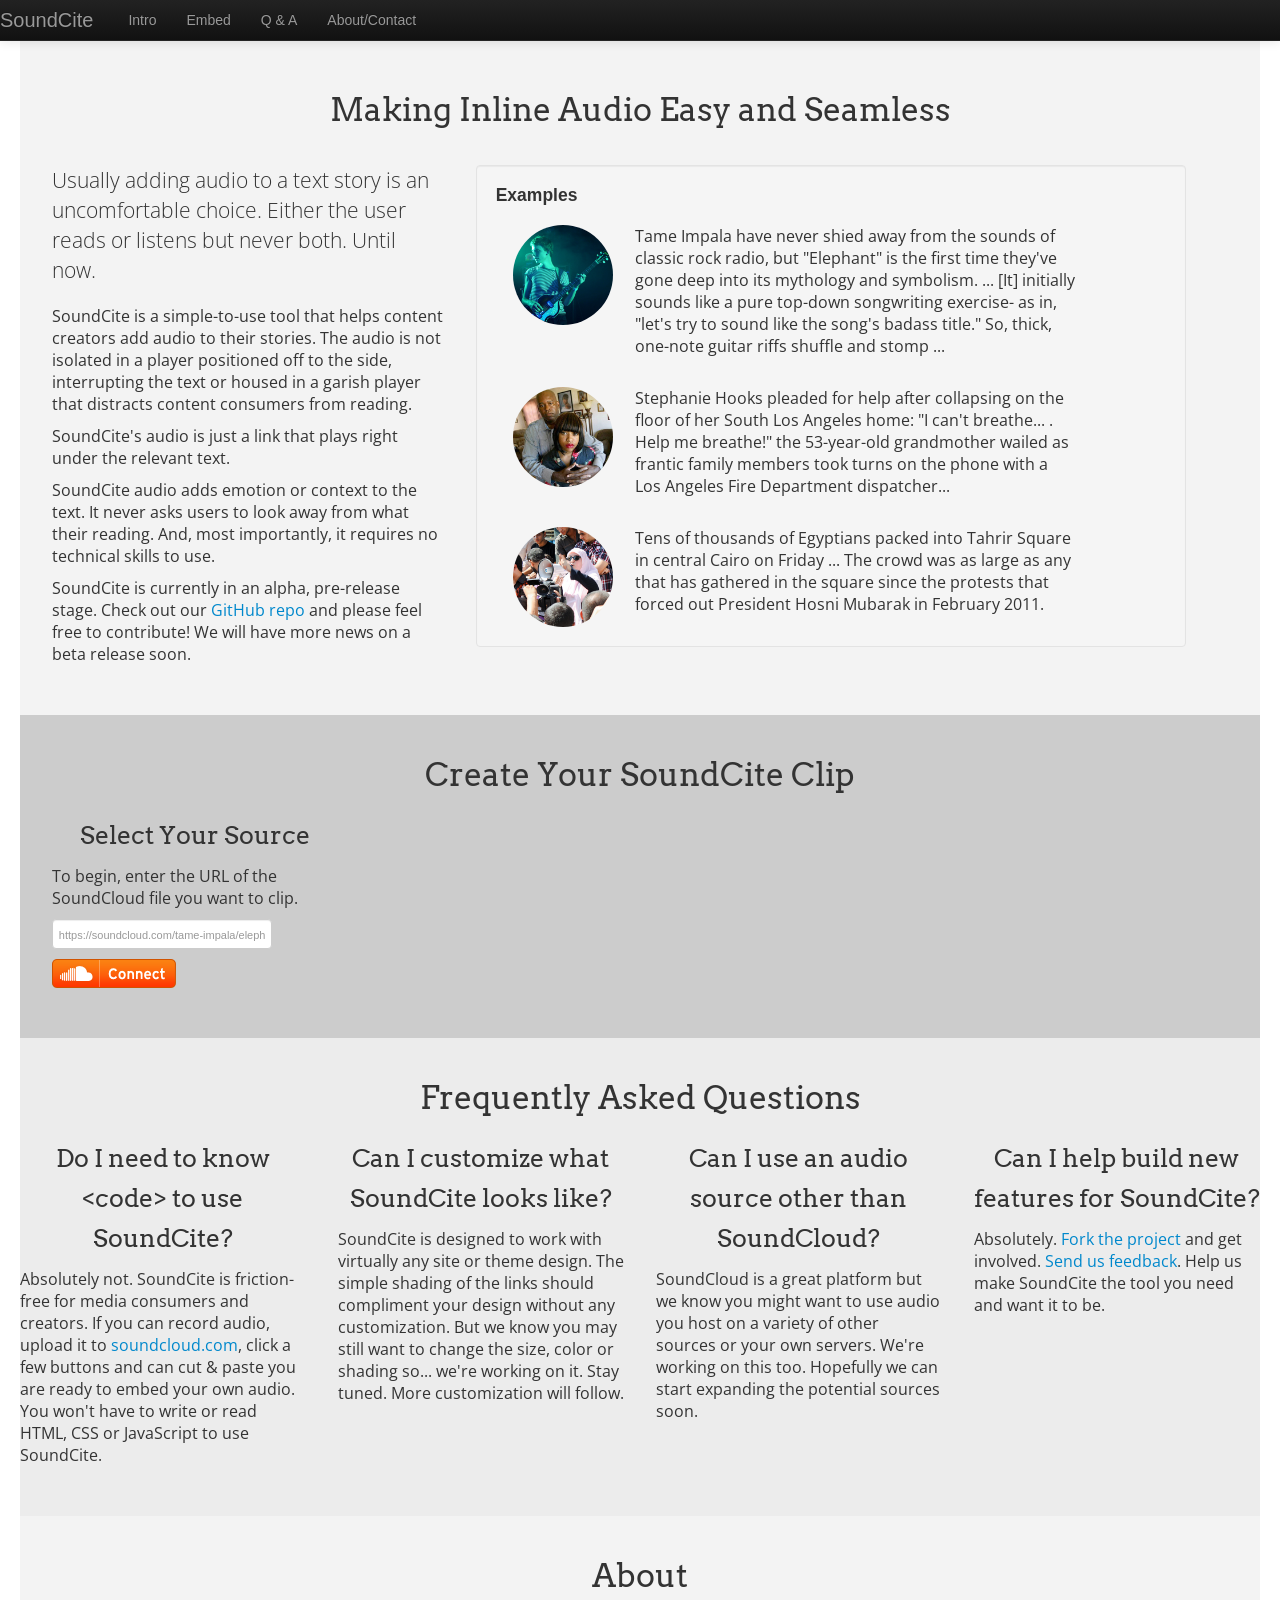
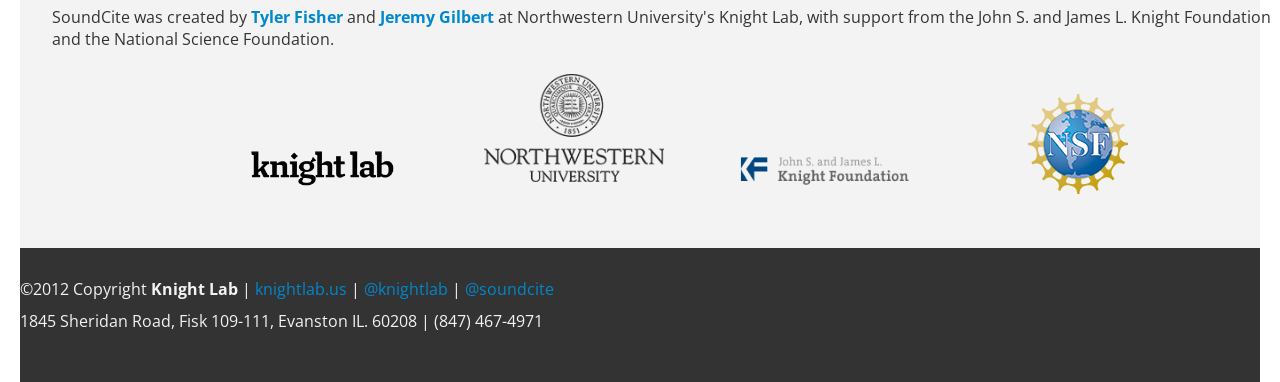
<file: index.html>
<!DOCTYPE html>
<html>
<head>
  <title>SoundCite | Making Inline Audio Easy and Seamless</title>
  <meta name="viewport" content="width=device-width, initial-scale=1.0">
  <link href='http://fonts.googleapis.com/css?family=Arvo:400,700,400italic,700italic' rel='stylesheet' type='text/css'>
  <link href='http://fonts.googleapis.com/css?family=Open+Sans:400italic,700italic,400,700' rel='stylesheet' type='text/css'>
  <link href="soundcite.css" rel="stylesheet" type="text/css">
  <link href="bootstrap.min.css" rel="stylesheet" type="text/css">
  <link href="bootstrap-responsive.min.css" rel="stylesheet" type="text/css">
  <meta name="viewport" content="width=device-width, initial-scale=1.0">
  <script src="//connect.soundcloud.com/sdk.js" type="text/javascript"></script>
  <script src="jquery-1.8.2.min.js" type="text/javascript"></script>
  <script src="http://w.soundcloud.com/player/api.js" type="text/javascript"></script>
  <script src="homepage.js" type="text/javascript"></script>
  <script src="soundcite.js" type="text/javascript"></script>
  <script src="bootstrap.min.js" type="text/javascript"></script>
</head>
<body>
<div class="container-fluid">
  <div class="navbar navbar-inverse navbar-fixed-top">
    <div class="navbar-inner">
      <a class="brand" href="index.html">SoundCite</a>
      <ul class="nav">
        <li><a href="#intro">Intro</a></li>
        <li><a href="#embed">Embed</a></li>
        <li><a href="#qa">Q &amp; A</a></li>
        <li><a href="#about">About/Contact</a></li>
      </ul>
    </div>
  </div>
  <div id="intro" class="row-fluid">
    <header class="row-fluid">
      <h2 class="span12">Making Inline Audio Easy and Seamless</h2>
    </header>
    <div class="span4">
      <p class="lead">Usually adding audio to a text story is an uncomfortable choice. Either the user reads or listens but never both. Until now.</p>
      <p>SoundCite is a simple-to-use tool that helps content creators add audio to their stories. The audio is not isolated in a player positioned off to the side, interrupting the text or housed in a garish player that distracts content consumers from reading.</p>
      <p>SoundCite's audio is just a link that plays right under the relevant text.</p>
      <p>SoundCite audio adds emotion or context to the text. It never asks users to look away from what their reading. And, most importantly, it requires no technical skills to use.</p>
      <p>SoundCite is currently in an alpha, pre-release stage. Check out our <a href="http://github.com/NUKnightLab/soundcite">GitHub repo</a> and please feel free to contribute! We will have more news on a beta release soon.</p>
    </div>
    <div class="span7 examples well row-fluid">
      <header class="row-fluid">
        <h4 class="span12">Examples</h4>
      </header>
      <div class="example span12">
        <figure>
          <a href="examples-music.html"><img src="img/sc-music-tameimpala.jpg" alt="Tame Impala"></a>
        </figure>
        <article class="span8">
          <p>Tame Impala have never shied away from the sounds of classic rock radio, but "Elephant" is the first time they've gone deep into its mythology and symbolism. <!-- The first official single from their sophomore LP, <em>Lonerism</em>, --> ... [It] initially sounds like a pure top-down songwriting exercise- as in, "let's try to sound like the song's badass title." So, <span class="soundcite" data-id="55728529" data-start="1" data-end="4820"><span class="genericon genericon-video"></span> thick, one-note guitar riffs</span> shuffle and stomp ... <!-- with a heavy beat.--></p>
        </article>
      </div>
      <div class="example span12">
        <figure>
          <a href="examples-spokenword.html"><img src="img/sc-spokenword-911delay.jpg" alt="Stephanie Hooks"></a>
        </figure>
        <article class="span8">
          <p>Stephanie Hooks pleaded for help after collapsing on the floor of her South Los Angeles home: <span class="soundcite" data-id="61188346" data-start="175796" data-end="177000"><span class="genericon genericon-video"></span>"I can't breathe... .</span> Help me breathe!" the 53-year-old grandmother wailed as frantic family members took turns on the phone with a Los Angeles Fire Department dispatcher...</p>
        </article>
      </div>
      <div class="example span12">
        <figure>
          <a href="examples-naturalsound.html"><img src="img/sc-naturalsound-protest.jpg" alt="Protest"></a>
        </figure>
        <article class="span8">
          <p>Tens of thousands of Egyptians packed into Tahrir Square in central Cairo on Friday ... <span class="soundcite" data-id="34598716" data-start="72436" data-end="81701"><span class="genericon genericon-video"></span>The crowd was as large</span> as any that has gathered in the square since the protests that forced out President Hosni Mubarak in February 2011. <!-- Even more unusual in the increasingly polarized political climate, Islamists, liberals and leftists all found common ground on at least one front: the demand that the generals, who took power with Mr. Mubarak's ouster, finally give it up. --></p>
        </article>
      </div>
    </div>
  </div>
  <div id="embed" class="row-fluid">
    <header class="row-fluid">
      <h2 class="span12">Create Your SoundCite Clip</h2>
    </header>
    <div id="left_column" class="span3">
      <h3>Select Your Source</h3>
      <p>To begin, enter the URL of the SoundCloud file you want to clip.</p>
      <p><input type="text" placeholder="https://soundcloud.com/tame-impala/elephant" id="url"><a onclick="connect();"><img id="soundcloud" src="btn-connect-l.png" alt="Connect to SoundCloud"></a></p>
    </div>
    <div id="right_column" class="span8">
      <section id="creation_box">
        <div id="player_container">
          <iframe id="player" width="100%" height="166" scrolling="no" frameborder="no" src="http://w.soundcloud.com/player/?url=http%3A%2F%2Fapi.soundcloud.com%2Ftracks%2F1848538&show_artwork=true"></iframe>
        </div>
        <form id="times" class="form-inline">
          <p>Play the audio above, and use the start and end buttons to create your clip's start and end points.</p>
          <input type="text" class="input-small start" placeholder="time (milliseconds)">
          <input type="button" value="Start" class="btn start_btn">
          <input type="text" class="input-small end" placeholder="time (milliseconds)">
          <input type="button" value="End" class="btn end_btn">
          <input type="text" class="input-medium" id="linktext" placeholder="text to be hyperlinked">
          <input type="button" value="Preview" class="btn test_btn"><br>
          <input class="btn-large btn-primary" type="button" value="Get the embed code" id="make" onclick="bring_code();">
        </form>
      </section>
      <section id="code">
        <fieldset><legend>Here is your embed code.</legend></fieldset>
        <p>Paste the contents of the first box at the top of your post or in the header of your HTML document, if possible. Place the contents of the second box where the linked text would normally go in your written piece.</p>
        <textarea id="header" readonly="readonly" class="code" onclick="selectheadercode();"></textarea>
        <textarea id="inline" readonly="readonly" class="code" onclick="selectinlinecode();"></textarea>
      </section>
    </div>
  </div>
  <div id="qa" class="row-fluid">
    <header class="row-fluid">
      <h2 class="span12">Frequently Asked Questions</h2>
    </header>
    <article class="sections">
      <div class="question span3">
        <h3>Do I need to know &lt;code&gt; to use SoundCite?</h3>
        <p class="answer">Absolutely not. SoundCite is friction-free for media consumers and creators. If you can record audio, upload it to <a href="http://soundcloud.com" target="_blank">soundcloud.com</a>, click a few buttons and can cut & paste you are ready to embed your own audio. You won't have to write or read HTML, CSS or JavaScript to use SoundCite.</p>
      </div>
      <div class="question span3">
        <h3>Can I customize what SoundCite looks like?</h3>
        <p class="answer">SoundCite is designed to work with virtually any site or theme design. The simple shading of the links should compliment your design without any customization. But we know you may still want to change the size, color or shading so... we're working on it. Stay tuned. More customization will follow.</p>
      </div>
      <div class="question span3">
        <h3>Can I use an audio source other than SoundCloud?</h3>
        <p class="answer">SoundCloud is a great platform but we know you might want to use audio you host on a variety of other sources or your own servers. We're working on this too. Hopefully we can start expanding the potential sources soon.</p>
      </div>
      <div class="question span3">
        <h3>Can I help build new features for SoundCite?</h3>
        <p class="answer">Absolutely. <a href="http://www.github.com/NUKnightLab/soundcite" target="_blank">Fork the project</a> and get involved. <a href="http://twitter.com/euphonos" target="_blank">Send us feedback</a>. Help us make SoundCite the tool you need and want it to be.</p>
      </div>
    </article>
  </div>
  <div id="about" class="row-fluid">
    <header class="row-fluid">
      <h2 class="span12">About</h2>
    </header>
    <article class="span12">
      <p>SoundCite was created by <strong><a href="http://www.tylerjfisher.com/" target="_blank">Tyler Fisher</a></strong> and <strong><a href="http://www.jeremygilbert.com/" target="_blank">Jeremy Gilbert</a></strong> at Northwestern University's Knight Lab, with support from the John S. and James L. Knight Foundation and the National Science Foundation.</p>
    </article>
    <div class="row-fluid">
      <figure class="offset2 span2 text-center" style="padding-top:70px;">
          <a href="http://knightlab.northwestern.edu/site/" target="blank">
              <img src="img/knight_lab_logo.png" alt="Knight Lab logo">
          </a>
      </figure>
      <figure class="span2 text-center">
          <a href="http://www.northwestern.edu/" target="blank">
              <img src="img/northwestern_university_logo.png" alt="Northwestern University logo">
          </a>
      </figure>
      <figure class="span2 text-center" style="padding-top:80px;">
          <a href="http://www.knightfoundation.org/" target="blank">
              <img src="img/knight_foundation_logo.png" alt="Knight Foundation logo">
          </a>
      </figure>
      <figure class="span2 text-center" style="padding-top:20px;">
          <a href="http://www.nsf.gov/" target="blank">
              <img src="img/national_science_foundation_logo.png" alt="national_science_foundation_logo">
          </a>
      </figure>
    </div>
  </div>
  <div id="about2" class="row-fluid">
    <div class="span12">
      <p>&copy;2012 Copyright <strong>Knight Lab</strong> | <a href="http://knightlab.northwestern.edu/site/" target="blank">knightlab.us</a> |  <a href="http://www.twitter.com/knightlab" target="blank">@knightlab</a>  |  <a href="http://twitter.com/soundcite" target="blank">@soundcite</a></p>
      <p>1845 Sheridan Road, Fisk 109-111, Evanston IL. 60208 | (847) 467-4971</p>
    </div>
  </div>
  <!-- Google Analytics Tracking -->
  <script type="text/javascript">

    var _gaq = _gaq || [];
    _gaq.push(['_setAccount', 'UA-34830490-1']);
    _gaq.push(['_trackPageview']);

    (function() {
      var ga = document.createElement('script'); ga.type = 'text/javascript'; ga.async = true;
      ga.src = ('https:' == document.location.protocol ? 'https://ssl' : 'http://www') + '.google-analytics.com/ga.js';
      var s = document.getElementsByTagName('script')[0]; s.parentNode.insertBefore(ga, s);
    })();

  </script>
</div>
</body>
</html>
</file>
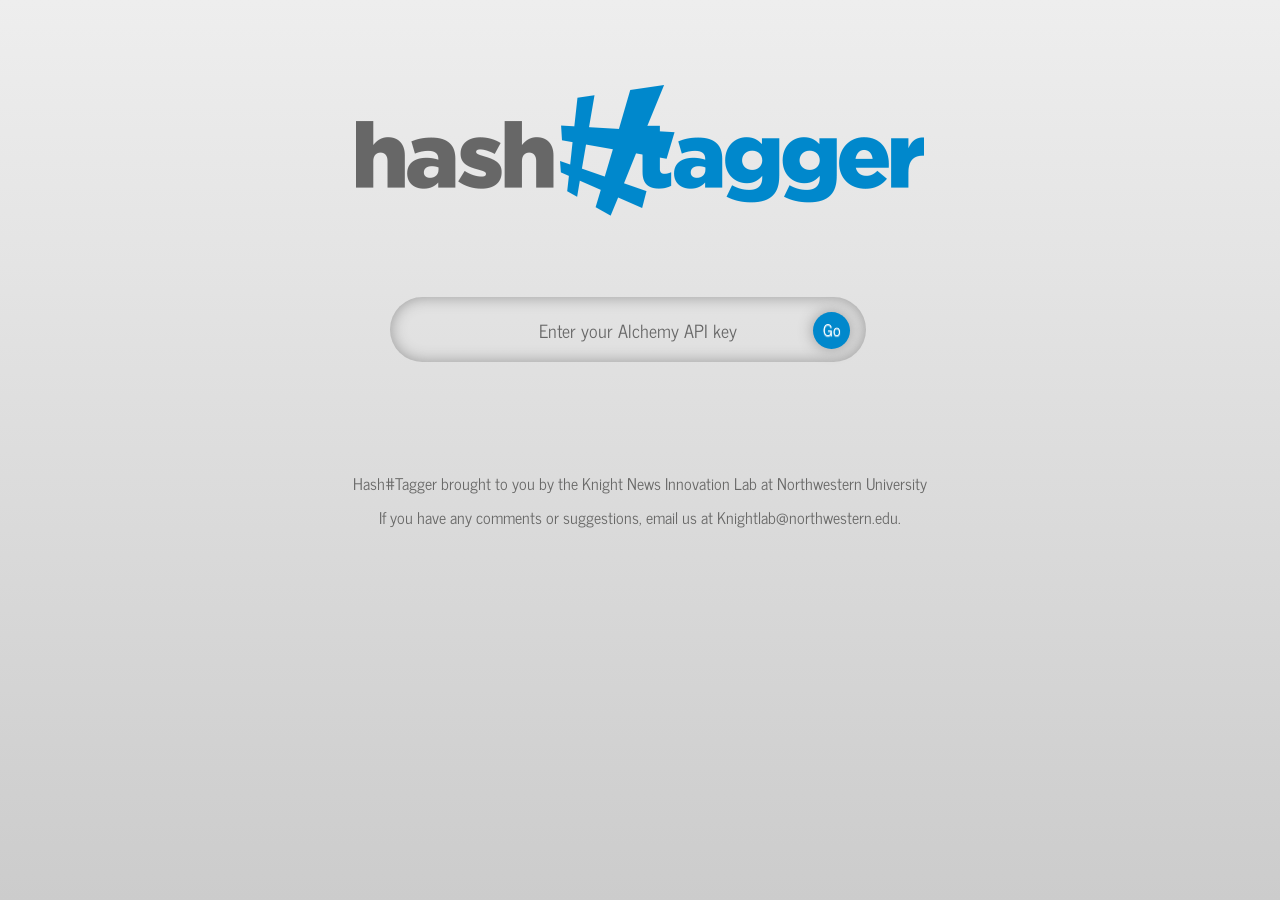
<file: hashtagger/index.html>
<!DOCTYPE html>
<html lang="en">
  <head>
    <meta charset="utf-8">
    <title>Hash#Tagger | Northwestern University's Knight Lab</title>
    <meta name="viewport" content="width=device-width, initial-scale=1.0">
    <meta name="description" content="">
    <meta name="author" content="">

    <!-- Le styles -->
    <link href="bootstrap/css/bootstrap.css" rel="stylesheet">
    <link href="css/colorbox.css" rel="stylesheet">
    <!-- link href="bootstrap/css/bootstrap-responsive.css" rel="stylesheet" -->
    <link href="css/hashtagger.css" rel="stylesheet">

    <!-- Le HTML5 shim, for IE6-8 support of HTML5 elements -->
    <!--[if lt IE 9]>
      <script src="http://html5shim.googlecode.com/svn/trunk/html5.js"></script>
    <![endif]-->

    <!-- Le fav and touch icons -->
    <link rel="shortcut icon" href="bootstrap/ico/favicon.ico">
    <link rel="apple-touch-icon-precomposed" sizes="144x144" href="bootstrap/ico/apple-touch-icon-144-precomposed.png">
    <link rel="apple-touch-icon-precomposed" sizes="114x114" href="bootstrap/ico/apple-touch-icon-114-precomposed.png">
    <link rel="apple-touch-icon-precomposed" sizes="72x72" href="bootstrap/ico/apple-touch-icon-72-precomposed.png">
    <link rel="apple-touch-icon-precomposed" href="bootstrap/ico/apple-touch-icon-57-precomposed.png">

    <link rel="stylesheet" href="http://fonts.googleapis.com/css?family=News+Cycle:400,700%7CMerriweather:300,400,700&amp;subset=latin,latin">
    <link rel="stylesheet" href="js/lib/jTweetsAnywhere/jTweetsAnywhere-1.3.1/jquery.jtweetsanywhere-1.3.1.css" />
    <!-- <script type="text/javascript" src="http://platform.twitter.com/anywhere.js?id=cn5ayyVK9tlcLAeDvla9Eg&v=1"></script> -->

    <script data-main="js/main" src="js/lib/require/require.js"></script>
  </head>

  <body>

    <!--
    <div class="navbar navbar-fixed-top">
      <div class="navbar-inner">
        <div class="container">
          <a class="btn btn-navbar" data-toggle="collapse" data-target=".nav-collapse">
            <span class="icon-bar"></span>
            <span class="icon-bar"></span>
            <span class="icon-bar"></span>
          </a>
          <a class="brand" href="/"><span style="font-size:200%;">#</span>ashTagger</a>
          <div class="nav-collapse">
            <ul class="nav">
              <li class="active"><a href="/">Home</a></li>
              <li><a href="#about">About</a></li>
              <li><a href="#contact">Contact</a></li>
            </ul>
          </div>
        </div>
      </div>
    </div>
    -->

    <div id="app" class="container">
        <div style="display:none;">
          <div id="popup">
          </div>
        </div>
        <div class="row" style="margin:0 auto;">
          <div id="keywords" class="span2 first" style="font-size: 80%; visibility: hidden;">&nbsp;</div>
          <div class="span8" style="text-align: center;">
            <div class="row">
              <div class="span8">
                <h1>Hash#Tagger</h1>
                <form id="alchemy-key-form" style="display:none;" class="well span6">
                    <input id="alchemy-key-input" type="text" placeholder="Enter your Alchemy API key" />
                    <br/>
                    <button class="btn">Go</button>
                </form>
                <form id="tweet-form" class="well span6" style="display:none;margin-left:75px;">
                  <textarea id="tweet-box" type="textarea" class="input-xlarge span6" rows="5">Hash#Tagger recommends hashtags for linked stories. Compose a Tweet here.</textarea>
                  <br/>
                  <!-- <input type="button" id="get-hashtags" class="btn" value="#" /> -->
                  <!-- <input type="button" id="tweet" class="btn" value="Tweet" /> -->
                  <div style="float: left;margin-left:15px">
                    <button id="get-hashtags" class="btn" style="padding:0; width:40px; height: 40px; font-size: 200%; color: #4099FF;" title="Suggest Hashtags"><img src="images/twitter-hash-med-bgs.png" alt="Suggest Hashtags"></button>
                    <button id="tweet" class="btn" style="padding:0; width:40px; height: 40px;" title="Send Tweet"><img src="images/twitter-bird-med-bgs.png" alt="Send Tweet"></button>
                  </div>
                  <span id="charcount" style="color:#999 !important; float:right; font-size: 150%; position: relative; top:.25em;right:2px;text-align:right;">140</span>
                </form>
              </div>
              <div id="hashtagger" class="well span6" >
                <div class="progress">
                  <div id="progress-bar" class="bar" style="width: 0%;"></div>
                </div>
              </div>
            </div>
          </div> <!-- .span6 -->
          <div class="span2" style="font-size: 80%;">&nbsp;</div> <!-- .row -->
        <!--
        <form id="url-submit-form">
          <input id="url-box" type="text" class="span12"/>
          <input id="analyze" type="button" value="Analyze" class="btn"/>
        </form>
        <span id="status" class="offset4"></span>
        <div class="row">
            <div id="hashtags" class="span6">
            </div>
        </div>
        <div class="row">
            <div id="extracted-text" class="span12">
            </div>
        </div>
        -->
      </div>
      <footer>
      	<p><a href="http://knightlab.northwestern.edu">Hash#Tagger brought to you by the Knight News Innovation Lab at Northwestern University</a></p>
      	<p>If you have any comments or suggestions, email us at <a href="mailto:Knightlab@northwestern.edu?subject=About Hash#Tagger">Knightlab@northwestern.edu</a>.</p>
      	<p class="logo"><a href="http://knightlab.northwestern.edu"><span>Knight News Innovation Lab at Northwestern University</span></a></p>
      </footer>      
    </div> <!-- /container -->

    <!-- Le javascript
    ================================================== -->
    <!-- Placed at the end of the document so the pages load faster -->
    <script src="https://ajax.googleapis.com/ajax/libs/jquery/1.7.2/jquery.js">
    </script>


  </body>
</html>
</file>
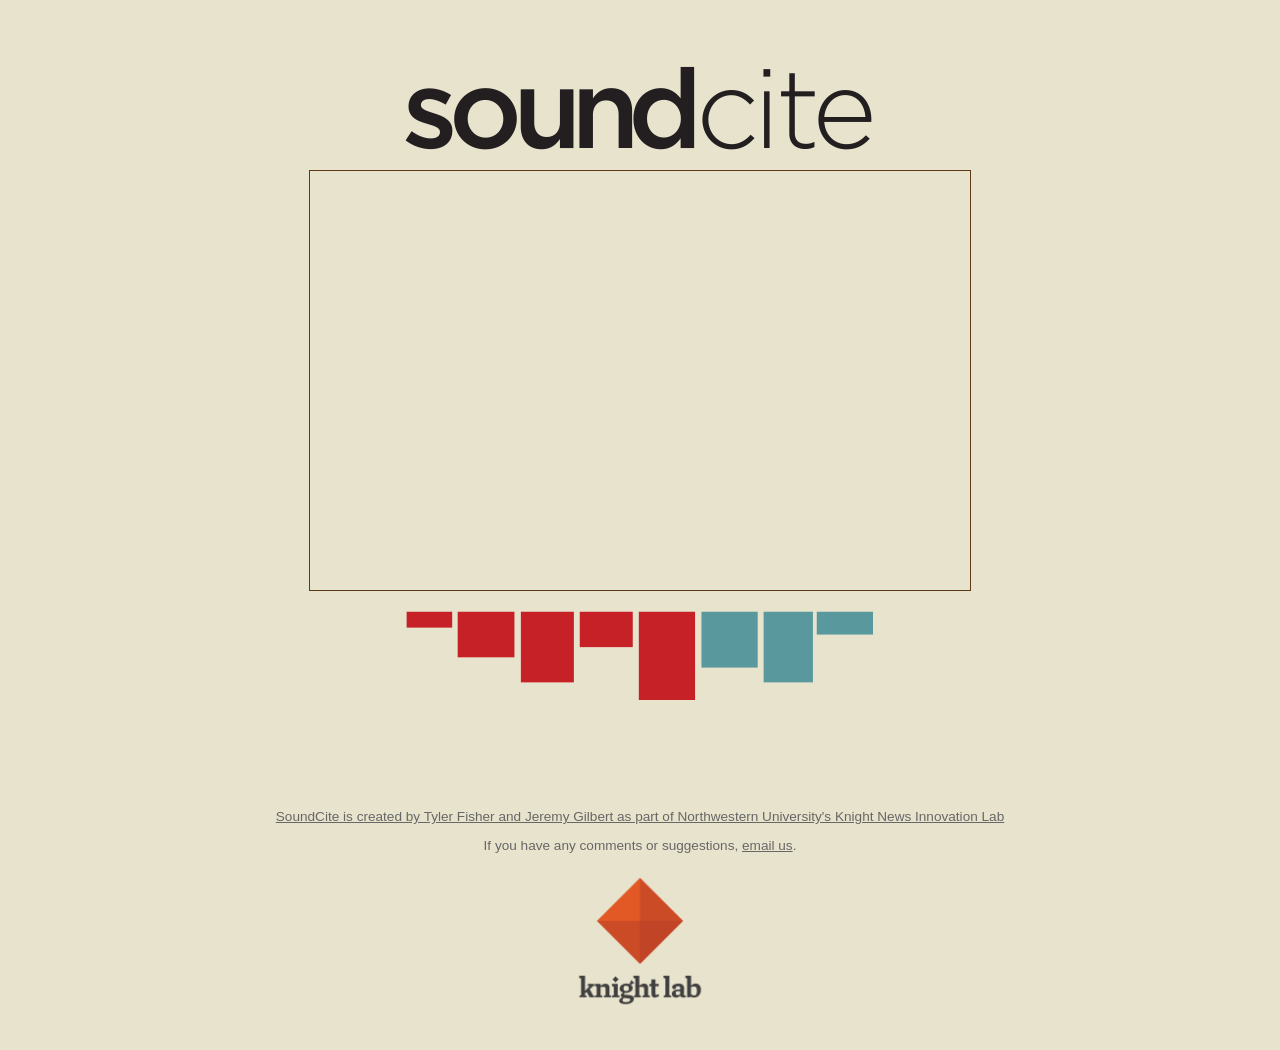
<file: homepage-OLD/index.html>
<html>
<head>
<style type="text/css">
html, body {
  background: #e8e3cd;margin:0;
}
section {width:800px;margin:0 auto;padding-top:60px;text-align:center;}
h1 {width:475px;margin:0 auto 15px auto;text-indent:-9999px;height:95px;background:url('SoundCite-Logo-Top.png')}
img.video{margin:0 auto;border:1px solid #857D6B;display:block;}
img.lowerlogo {margin:15px auto 0 auto;display:block;}
footer {
    clear: both;
    color: #676766;
    font-size: 12pt;
    margin-top: 60px;
    padding-bottom: 20px;
    text-align: center;
    font-family: Tahoma,Arial,Verdana,sans-serif;
    font-size:.85em;
}
footer a {
    color: #676766;
}
footer p {
	    margin-bottom: 1em;
	}
footer .logo a {
    background-attachment: scroll;
    background-clip: border-box;
    background-color: transparent;
    background-image: url("sign_square.png");
    background-origin: padding-box;
    background-position: 0 0;
    background-repeat: no-repeat;
    background-size: 100% auto;
    display: block;
    height: 150px;
    margin: 0 auto;
    width: 150px;
}
footer .logo a span {
    margin-left: -9999em;
}
</style>
<!-- GOOGLE ANALYTICS -->
<script type="text/javascript">

  var _gaq = _gaq || [];
  _gaq.push(['_setAccount', 'UA-34830490-1']);
  _gaq.push(['_trackPageview']);

  (function() {
    var ga = document.createElement('script'); ga.type = 'text/javascript'; ga.async = true;
    ga.src = ('https:' == document.location.protocol ? 'https://ssl' : 'http://www') + '.google-analytics.com/ga.js';
    var s = document.getElementsByTagName('script')[0]; s.parentNode.insertBefore(ga, s);
  })();

</script>
</head>
<body>
<section>
<h1>SoundCite</h1>
<iframe style="border:solid 1px #5f3917;" src="http://player.vimeo.com/video/49491748" width="660" height="419" frameborder="0" webkitAllowFullScreen mozallowfullscreen allowFullScreen></iframe>
<img class="lowerlogo" src="SoundCite-Logo-Bottom.png" />
</section>
<footer>
	<p><a href="http://knightlab.northwestern.edu">SoundCite is created by Tyler Fisher and Jeremy Gilbert as part of Northwestern University's Knight News Innovation Lab</a></p>
	<p>If you have any comments or suggestions, <a href="mailto:contact@soundcite.com?subject=About SoundCite">email us</a>.</p>
	<p class="logo"><a href="http://knightlab.northwestern.edu"><span>Knight News Innovation Lab at Northwestern University</span></a></p>
</footer>
</body>
</html>
</file>
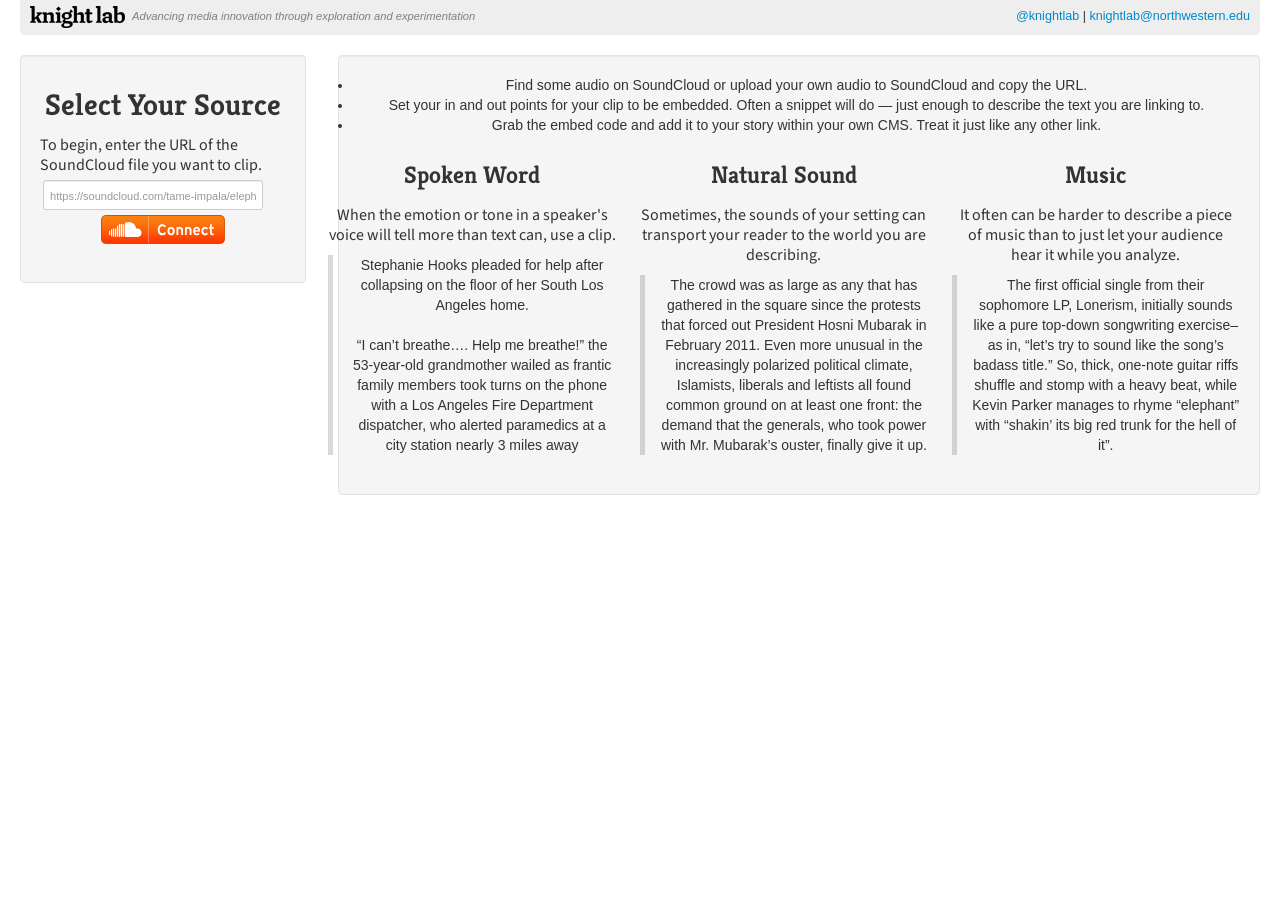
<file: playground-OLD/index.html>
<!DOCTYPE html>
<html>
<head>
	<title>SoundCite | Short, embeddable audio clips</title>
	<link href='http://fonts.googleapis.com/css?family=Source+Sans+Pro' rel='stylesheet' type='text/css'>
	<link href='http://fonts.googleapis.com/css?family=Kreon' rel='stylesheet' type='text/css'>
	<link href="soundcite.css" rel="stylesheet" type="text/css">
	<link href="bootstrap.min.css" rel="stylesheet" type="text/css">
	<meta name="viewport" content="width=device-width, initial-scale=1.0">
	<script src="//connect.soundcloud.com/sdk.js" type="text/javascript"></script>
	<script src="jquery-1.8.2.min.js" type="text/javascript"></script>
	<script src="http://w.soundcloud.com/player/api.js" type="text/javascript"></script>
	<script src="soundcite.js" type="text/javascript"></script>
	<script src="bootstrap.min.js" type="text/javascript"></script>
</head>
<body>
<div class="container-fluid">
	<div id='topbar'>
	    <span class='tagline'>Advancing media innovation through exploration and experimentation</span>
	    <span class='contact'>
	        <a href='http://twitter.com/knightlab'>@knightlab</a> |
	        <a href='mailto:knightlab@northwestern.edu'>knightlab@northwestern.edu</a>
	    </span>
	</div>
	<div class="row-fluid">
		<div id="left_column" class="span3 well">
			<section id="connect">
				<h2>Select Your Source</h2>
				<p style="text-align: left;">To begin, enter the URL of the SoundCloud file you want to clip.</p>
				<p><input type="text" placeholder="https://soundcloud.com/tame-impala/elephant" id="url"></input><a href="#" onclick="connect();"><img id="soundcloud" src="btn-connect-l.png"></a></p>
			</section>
		</div>
		<div id="right_column" class="span9 well">
			<section id="explainer">
				<div class="steps row">
					<ul>
						<li>Find some audio on SoundCloud or upload your own audio to SoundCloud and copy the URL.</li>
						<li>Set your in and out points for your clip to be embedded. Often a snippet will do — just enough to describe the text you are linking to.</li>
						<li>Grab the embed code and add it to your story within your own CMS. Treat it just like any other link.</li>
					</ul>
				</div>
				<div class="examples row">
					<div id="spoken" class="span4">
						<h3>Spoken Word</h3>
						<p>When the emotion or tone in a speaker's voice will tell more than text can, use a clip.</p>
						<blockquote>
							Stephanie Hooks pleaded for help after collapsing on the floor of her South Los Angeles home.</br></br>

							“I can’t breathe…. Help me breathe!” the 53-year-old grandmother wailed as frantic family members took turns on the phone with a Los Angeles Fire Department dispatcher, who alerted paramedics at a city station nearly 3 miles away
						</blockquote>
					</div>
					<div id="natsound" class="span4">
						<h3>Natural Sound</h3>
						<p>Sometimes, the sounds of your setting can transport your reader to the world you are describing.</p>
						<blockquote>
							The crowd was as large as any that has gathered in the square since the protests that forced out President Hosni Mubarak in February 2011. Even more unusual in the increasingly polarized political climate, Islamists, liberals and leftists all found common ground on at least one front: the demand that the generals, who took power with Mr. Mubarak’s ouster, finally give it up.
						</blockquote>
					</div>
					<div id="music" class="span4">
						<h3>Music</h3>
						<p>It often can be harder to describe a piece of music than to just let your audience hear it while you analyze.</p>
						<blockquote>
							The first official single from their sophomore LP, Lonerism, initially sounds like a pure top-down songwriting exercise– as in, “let’s try to sound like the song’s badass title.” So, thick, one-note guitar riffs shuffle and stomp with a heavy beat, while Kevin Parker manages to rhyme “elephant” with “shakin’ its big red trunk for the hell of it”.
						</blockquote>
					</div>
				</div>
			</section>
			<section id="creation_box">
				<h2>Create Your Clip</h2>
				<div id="player_container">
					<iframe id="player" width="100%" height="166" scrolling="no" frameborder="no" src="http://w.soundcloud.com/player/?url=http%3A%2F%2Fapi.soundcloud.com%2Ftracks%2F1848538&show_artwork=true"></iframe>
				</div>
				<form id="times" class="form-inline">
					<p>Play the audio above, and use the start and end buttons to create your clip's start and end points.</p>
					<input type="text" class="input-small start" placeholder="time (milliseconds)">
					<input type="button" value="Start" class="btn start_btn">
					<input type="text" class="input-small end" placeholder="time (milliseconds)">
					<input type="button" value="End" class="btn end_btn">
					<input type="text" class="input-medium" id="linktext" placeholder="text to be hyperlinked">
					<input type="button" value="Preview" class="btn test_btn"></br>
					<input class="btn-large btn-primary" type="button" value="Get the embed code" id="make" onclick="bring_code();">
				</form>
			</section>
			<section id="code">
				<legend>Here is your embed code.</legend>
				<p>Paste the contents of the first box at the top of your post or in the header of your HTML document, if possible. Place the contents of the second box where the linked text would normally go in your written piece.</p>
				<textarea id="header" readonly="readonly" class="code" onclick="selectheadercode();"></textarea>
				<textarea id="inline" readonly="readonly" class="code" onclick="selectinlinecode();"></textarea>
			</section>
		</div>
	</section>
</body>
</html>
</file>
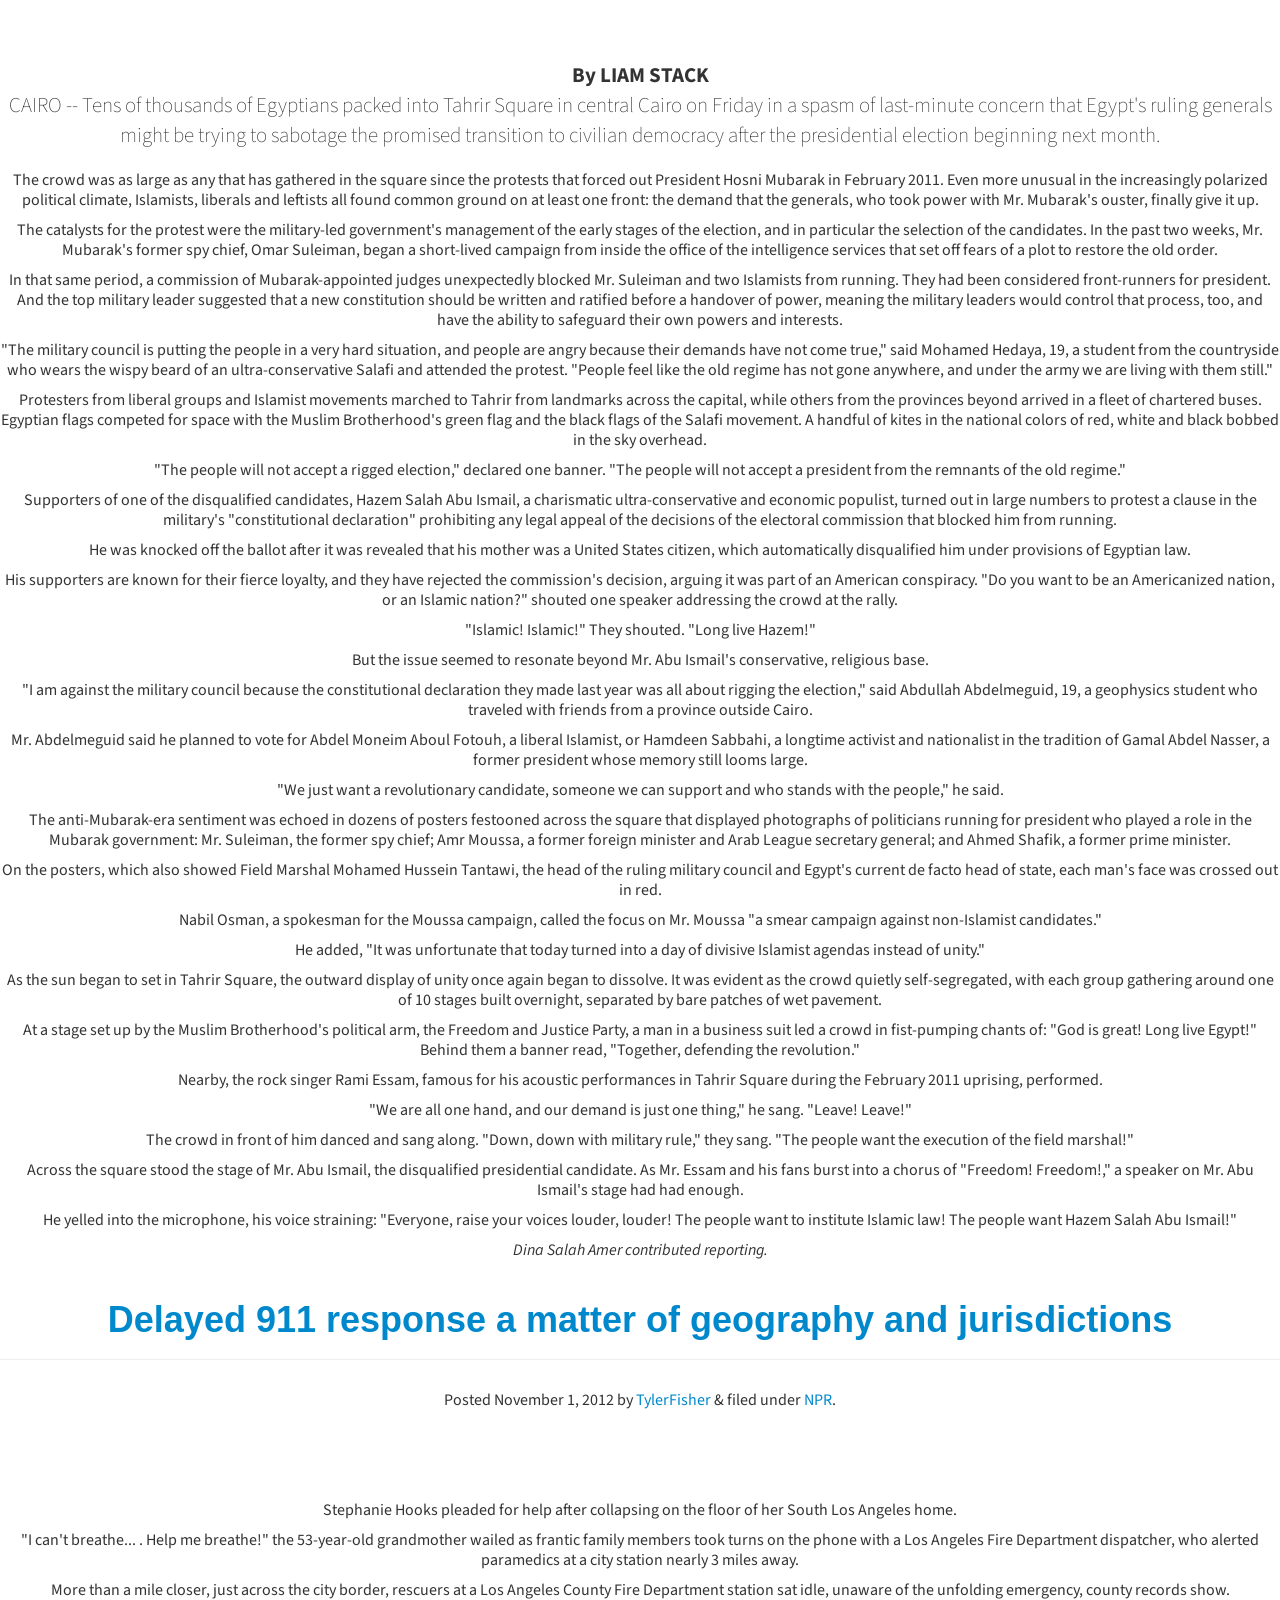
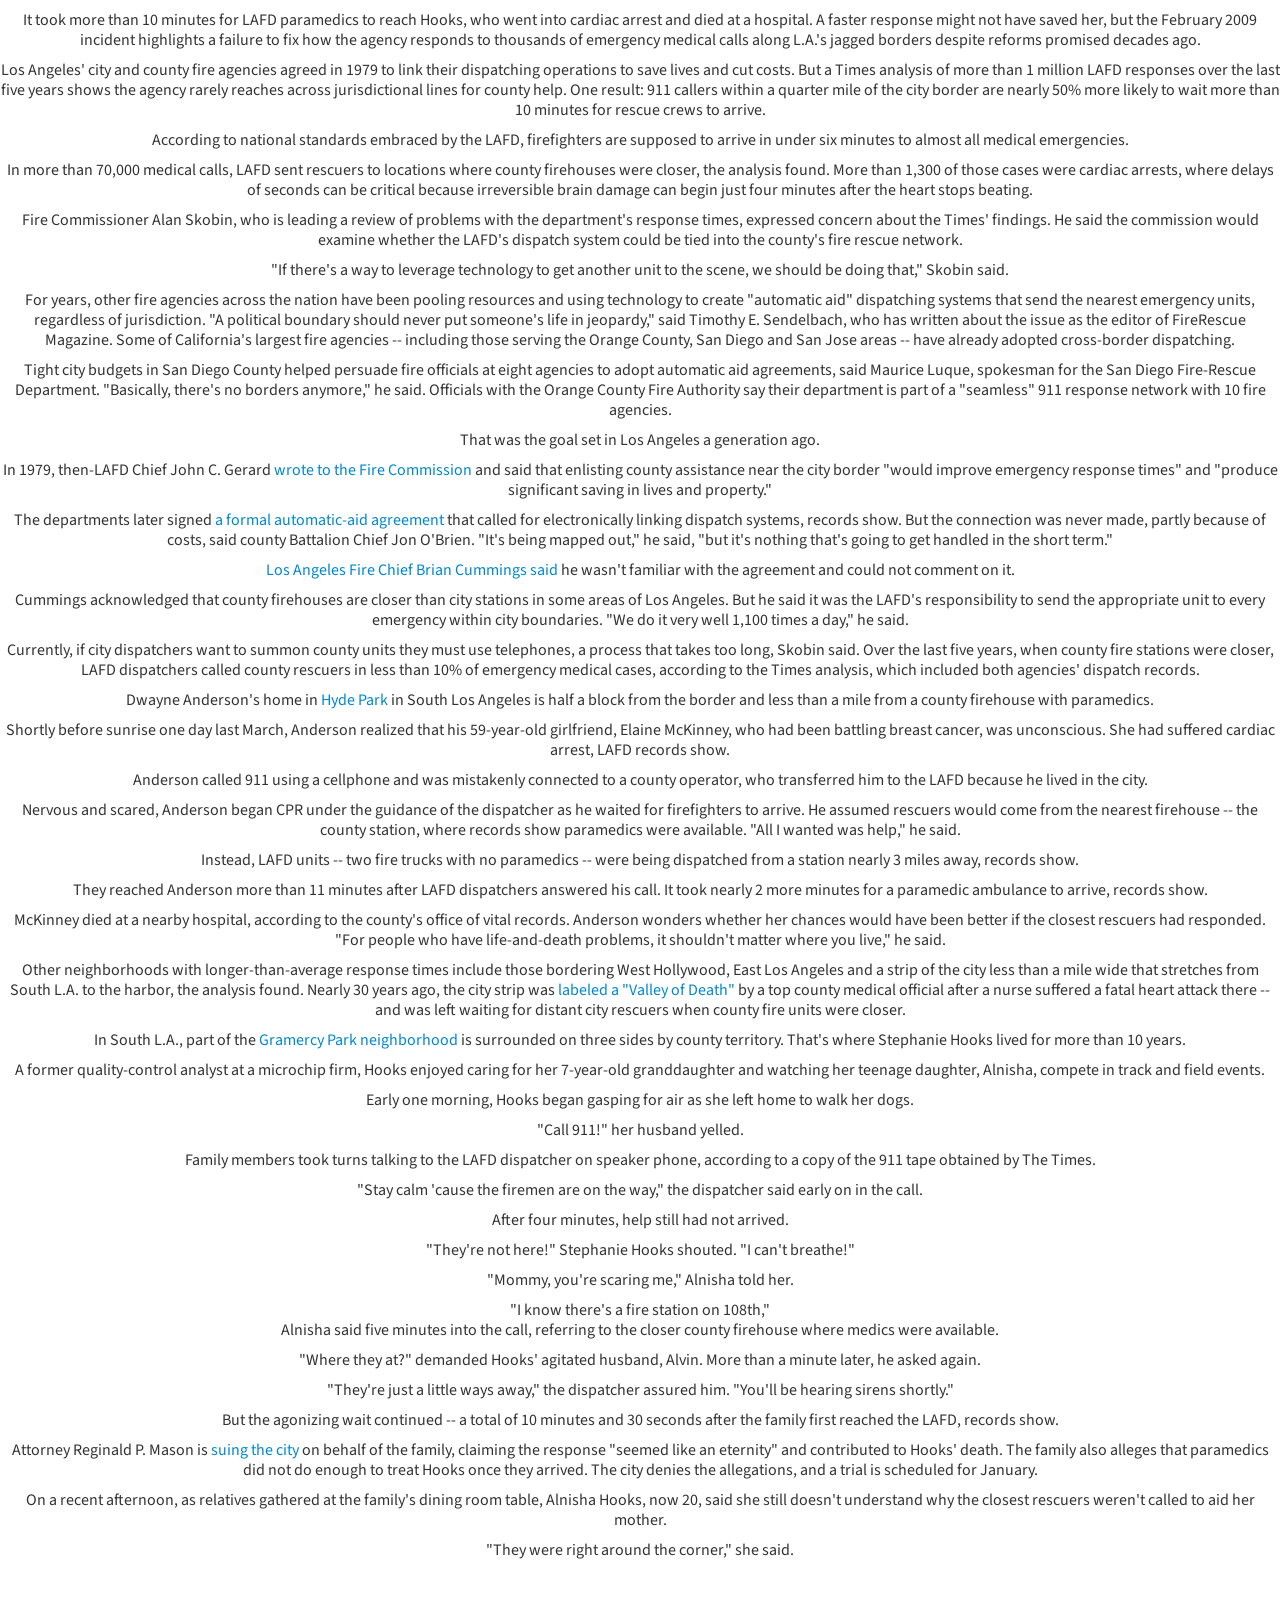
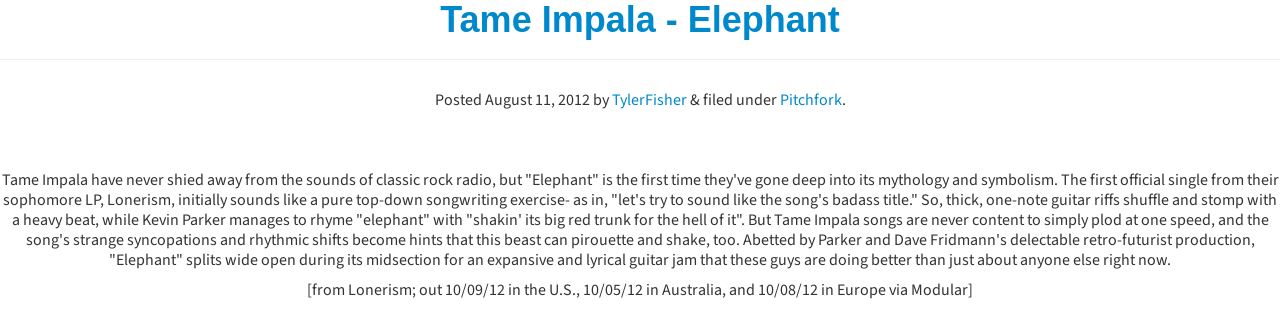
<file: soundcite-examples/index.html>
<!DOCTYPE html>
<html>
  <head>
    <title>SoundCite - Example - Natural Sound</title>
  	<link href='http://fonts.googleapis.com/css?family=Source+Sans+Pro' rel='stylesheet' type='text/css'>
  	<link href='http://fonts.googleapis.com/css?family=Kreon' rel='stylesheet' type='text/css'>
  	<link href="soundcite.css" rel="stylesheet" type="text/css">
  	<link href="bootstrap.min.css" rel="stylesheet" type="text/css">
  	<meta name="viewport" content="width=device-width, initial-scale=1.0">
  	<script src="jquery-1.8.2.min.js" type="text/javascript"></script>
  	<script src="bootstrap.min.js" type="text/javascript"></script>
	</head>
	<body>
		<section class="post_content clearfix"> 
      <p class="lead">
        <script src="http://connect.soundcloud.com/sdk.js" type="text/javascript"></script>
        <script type="text/javascript">var id='34598716';</script><br>
        <script type="text/javascript" src="http://www.soundcite.com/soundcite.js"></script><br>
        <strong>By LIAM STACK</strong><br>
        CAIRO -- Tens of thousands of Egyptians packed into Tahrir Square in central Cairo on Friday in a spasm of last-minute concern that Egypt's ruling generals might be trying to sabotage the promised transition to civilian democracy after the presidential election beginning next month.</p>
        <p><span class="soundcite" data-start="72436" data-end="81701">The crowd was as large as any that has gathered in the square since the protests</span> that forced out President Hosni Mubarak in February 2011. Even more unusual in the increasingly polarized political climate, Islamists, liberals and leftists all found common ground on at least one front: the demand that the generals, who took power with Mr. Mubarak's ouster, finally give it up.</p>
        <p>The catalysts for the protest were the military-led government's management of the early stages of the election, and in particular the selection of the candidates. In the past two weeks, Mr. Mubarak's former spy chief, Omar Suleiman, began a short-lived campaign from inside the office of the intelligence services that set off fears of a plot to restore the old order.</p>
        <p>In that same period, a commission of Mubarak-appointed judges unexpectedly blocked Mr. Suleiman and two Islamists from running. They had been considered front-runners for president. And the top military leader suggested that a new constitution should be written and ratified before a handover of power, meaning the military leaders would control that process, too, and have the ability to safeguard their own powers and interests.</p>
        <p>"The military council is putting the people in a very hard situation, and people are angry because their demands have not come true," said Mohamed Hedaya, 19, a student from the countryside who wears the wispy beard of an ultra-conservative Salafi and attended the protest. "People feel like the old regime has not gone anywhere, and under the army we are living with them still."</p>
        <p><span class="soundcite" data-start="247149" data-end="259143">Protesters from liberal groups and Islamist movements marched to Tahrir from landmarks across the capital</span>, while others from the provinces beyond arrived in a fleet of chartered buses. Egyptian flags competed for space with the Muslim Brotherhood's green flag and the black flags of the Salafi movement. A handful of kites in the national colors of red, white and black bobbed in the sky overhead.</p>
        <p>"The people will not accept a rigged election," declared one banner. "The people will not accept a president from the remnants of the old regime."</p>
        <p>Supporters of one of the disqualified candidates, Hazem Salah Abu Ismail, a charismatic ultra-conservative and economic populist, turned out in large numbers to protest a clause in the military's "constitutional declaration" prohibiting any legal appeal of the decisions of the electoral commission that blocked him from running.</p>
        <p>He was knocked off the ballot after it was revealed that his mother was a United States citizen, which automatically disqualified him under provisions of Egyptian law.</p>
        <p>His supporters are known for their fierce loyalty, and they have rejected the commission's decision, arguing it was part of an American conspiracy. "Do you want to be an Americanized nation, or an Islamic nation?" shouted one speaker addressing the crowd at the rally.</p>
        <p>"Islamic! Islamic!" They shouted. "Long live Hazem!"</p>
        <p>But the issue seemed to resonate beyond Mr. Abu Ismail's conservative, religious base.</p>
        <p>"I am against the military council because the constitutional declaration they made last year was all about rigging the election," said Abdullah Abdelmeguid, 19, a geophysics student who traveled with friends from a province outside Cairo.</p>
        <p>Mr. Abdelmeguid said he planned to vote for Abdel Moneim Aboul Fotouh, a liberal Islamist, or Hamdeen Sabbahi, a longtime activist and nationalist in the tradition of Gamal Abdel Nasser, a former president whose memory still looms large.</p>
        <p>"We just want a revolutionary candidate, someone we can support and who stands with the people," he said.</p>
        <p>The anti-Mubarak-era sentiment was echoed in dozens of posters festooned across the square that displayed photographs of politicians running for president who played a role in the Mubarak government: Mr. Suleiman, the former spy chief; Amr Moussa, a former foreign minister and Arab League secretary general; and Ahmed Shafik, a former prime minister.</p>
        <p>On the posters, which also showed Field Marshal Mohamed Hussein Tantawi, the head of the ruling military council and Egypt's current de facto head of state, each man's face was crossed out in red.</p>
        <p>Nabil Osman, a spokesman for the Moussa campaign, called the focus on Mr. Moussa "a smear campaign against non-Islamist candidates."</p>
        <p>He added, "It was unfortunate that today turned into a day of divisive Islamist agendas instead of unity."</p>
        <p><span class="soundcite" data-start="610170" data-end="699345">As the sun began to set in Tahrir Square, the outward display of unity once again began to dissolve</span>. It was evident as the crowd quietly self-segregated, with each group gathering around one of 10 stages built overnight, separated by bare patches of wet pavement.</p>
        <p>At a stage set up by the Muslim Brotherhood's political arm, the Freedom and Justice Party, a man in a business suit led a crowd in fist-pumping chants of: "God is great! Long live Egypt!" Behind them a banner read, "Together, defending the revolution."</p>
        <p>Nearby, the rock singer Rami Essam, famous for his acoustic performances in Tahrir Square during the February 2011 uprising, performed.</p>
        <p>"We are all one hand, and our demand is just one thing," he sang. "Leave! Leave!"</p>
        <p>The crowd in front of him danced and sang along. "Down, down with military rule," they sang. "The people want the execution of the field marshal!"</p>
        <p>Across the square stood the stage of Mr. Abu Ismail, the disqualified presidential candidate. As Mr. Essam and his fans burst into a chorus of "Freedom! Freedom!," a speaker on Mr. Abu Ismail's stage had had enough.</p>
        <p>He yelled into the microphone, his voice straining: "Everyone, raise your voices louder, louder! The people want to institute Islamic law! The people want Hazem Salah Abu Ismail!"</p>
        <p><em>Dina Salah Amer contributed reporting.</em></p>
						</section> <!-- end article section -->
						
						<footer>
			
							<p class="tags"></p>
							
						</footer> <!-- end article footer -->
					
					</article> <!-- end article -->
					
										
					<article id="post-90" class="post-90 post type-post status-publish format-standard hentry category-npr clearfix" role="article">
						
						<header>
						
							<a href="http://www.soundcite.com/demo/?p=90" title="Delayed 911 response a matter of geography and jurisdictions"></a>
							
							<div class="page-header"><h1 class="h2"><a href="http://www.soundcite.com/demo/?p=90" rel="bookmark" title="Delayed 911 response a matter of geography and jurisdictions">Delayed 911 response a matter of geography and jurisdictions</a></h1></div>
							
							<p class="meta">Posted <time datetime="2012-11-1" pubdate="">November 1, 2012</time> by <a href="http://www.soundcite.com/demo/?author=2" title="Posts by TylerFisher" rel="author">TylerFisher</a> <span class="amp">&amp;</span> filed under <a href="http://www.soundcite.com/demo/?cat=1" title="View all posts in NPR" rel="category">NPR</a>.</p>
						
						</header> <!-- end article header -->
					
						<section class="post_content clearfix">
							<p class="lead">
              <script src="http://connect.soundcloud.com/sdk.js" type="text/javascript"></script>
              <script type="text/javascript">var id='http://api.soundcloud.com/tracks/61188346';</script><br>
              <script type="text/javascript" src="http://www.soundcite.com/soundcite.js"></script><br>
              </p>
              <p>Stephanie Hooks pleaded for help after collapsing on the floor of her South Los Angeles home.</p>
              <p><span class="soundcite" data-start="175796" data-end="177000">"I can't breathe... .</span> Help me breathe!" the 53-year-old grandmother wailed as frantic family members took turns on the phone with a Los Angeles Fire Department dispatcher, who alerted paramedics at a city station nearly 3 miles away.</p>
              <p>More than a mile closer, just across the city border, rescuers at a Los Angeles County Fire Department station sat idle, unaware of the unfolding emergency, county records show.</p>
              <p>It took more than 10 minutes for LAFD paramedics to reach Hooks, who went into cardiac arrest and died at a hospital. A faster response might not have saved her, but the February 2009 incident highlights a failure to fix how the agency responds to thousands of emergency medical calls along L.A.'s jagged borders despite reforms promised decades ago.</p>
              <p>Los Angeles' city and county fire agencies agreed in 1979 to link their dispatching operations to save lives and cut costs. But a Times analysis of more than 1 million LAFD responses over the last five years shows the agency rarely reaches across jurisdictional lines for county help. One result: 911 callers within a quarter mile of the city border are nearly 50% more likely to wait more than 10 minutes for rescue crews to arrive.</p>
              <p>According to national standards embraced by the LAFD, firefighters are supposed to arrive in under six minutes to almost all medical emergencies.</p>
              <p>In more than 70,000 medical calls, LAFD sent rescuers to locations where county firehouses were closer, the analysis found. More than 1,300 of those cases were cardiac arrests, where delays of seconds can be critical because irreversible brain damage can begin just four minutes after the heart stops beating.</p>
              <p>Fire Commissioner Alan Skobin, who is leading a review of problems with the department's response times, expressed concern about the Times' findings. He said the commission would examine whether the LAFD's dispatch system could be tied into the county's fire rescue network.</p>
              <p>"If there's a way to leverage technology to get another unit to the scene, we should be doing that," Skobin said.</p>
              <p>For years, other fire agencies across the nation have been pooling resources and using technology to create "automatic aid" dispatching systems that send the nearest emergency units, regardless of jurisdiction. "A political boundary should never put someone's life in jeopardy," said Timothy E. Sendelbach, who has written about the issue as the editor of FireRescue Magazine. Some of California's largest fire agencies -- including those serving the Orange County, San Diego and San Jose areas -- have already adopted cross-border dispatching.</p>
              <p>Tight city budgets in San Diego County helped persuade fire officials at eight agencies to adopt automatic aid agreements, said Maurice Luque, spokesman for the San Diego Fire-Rescue Department. "Basically, there's no borders anymore," he said. Officials with the Orange County Fire Authority say their department is part of a "seamless" 911 response network with 10 fire agencies.</p>
              <p>That was the goal set in Los Angeles a generation ago.</p>
              <p>In 1979, then-LAFD Chief John C. Gerard <a href="http://documents.latimes.com/original-aid-proposal-between-lafd-and-county-fire/" target="_blank">wrote to the Fire Commission</a> and said that enlisting county assistance near the city border "would improve emergency response times" and "produce significant saving in lives and property."</p>
              <p>The departments later signed <a href="http://documents.latimes.com/automatic-aid-agreement-between-lafd-and-county-fire/" target="_blank">a formal automatic-aid agreement</a> that called for electronically linking dispatch systems, records show. But the connection was never made, partly because of costs, said county Battalion Chief Jon O'Brien. "It's being mapped out," he said, "but it's nothing that's going to get handled in the short term."</p>
              <p><a href="http://documents.latimes.com/lafd-chiefs-statement-aid-agreement/" target="_blank">Los Angeles Fire Chief Brian Cummings said</a> he wasn't familiar with the agreement and could not comment on it.</p>
              <p>Cummings acknowledged that county firehouses are closer than city stations in some areas of Los Angeles. But he said it was the LAFD's responsibility to send the appropriate unit to every emergency within city boundaries. "We do it very well 1,100 times a day," he said.</p>
              <p>Currently, if city dispatchers want to summon county units they must use telephones, a process that takes too long, Skobin said. Over the last five years, when county fire stations were closer, LAFD dispatchers called county rescuers in less than 10% of emergency medical cases, according to the Times analysis, which included both agencies' dispatch records.</p>
              <p>Dwayne Anderson's home in <a href="http://projects.latimes.com/mapping-la/neighborhoods/neighborhood/hyde-park/" target="_blank">Hyde Park</a> in South Los Angeles is half a block from the border and less than a mile from a county firehouse with paramedics.</p>
              <p>Shortly before sunrise one day last March, Anderson realized that his 59-year-old girlfriend, Elaine McKinney, who had been battling breast cancer, was unconscious. She had suffered cardiac arrest, LAFD records show.</p>
              <p>Anderson called 911 using a cellphone and was mistakenly connected to a county operator, who transferred him to the LAFD because he lived in the city.</p>
              <p>Nervous and scared, Anderson began CPR under the guidance of the dispatcher as he waited for firefighters to arrive. He assumed rescuers would come from the nearest firehouse -- the county station, where records show paramedics were available. "All I wanted was help," he said.</p>
              <p>Instead, LAFD units -- two fire trucks with no paramedics -- were being dispatched from a station nearly 3 miles away, records show.</p>
              <p>They reached Anderson more than 11 minutes after LAFD dispatchers answered his call. It took nearly 2 more minutes for a paramedic ambulance to arrive, records show.</p>
              <p>McKinney died at a nearby hospital, according to the county's office of vital records. Anderson wonders whether her chances would have been better if the closest rescuers had responded. "For people who have life-and-death problems, it shouldn't matter where you live," he said.</p>
              <p>Other neighborhoods with longer-than-average response times include those bordering West Hollywood, East Los Angeles and a strip of the city less than a mile wide that stretches from South L.A. to the harbor, the analysis found. Nearly 30 years ago, the city strip was <a href="http://documents.latimes.com/harbor-gateway-dubbed-valley-death/" target="_blank">labeled a "Valley of Death"</a> by a top county medical official after a nurse suffered a fatal heart attack there -- and was left waiting for distant city rescuers when county fire units were closer.</p>
              <p>In South L.A., part of the <a href="http://projects.latimes.com/mapping-la/neighborhoods/neighborhood/gramercy-park/" target="_blank">Gramercy Park neighborhood</a> is surrounded on three sides by county territory. That's where Stephanie Hooks lived for more than 10 years.</p>
              <p>A former quality-control analyst at a microchip firm, Hooks enjoyed caring for her 7-year-old granddaughter and watching her teenage daughter, Alnisha, compete in track and field events.</p>
              <p>Early one morning, Hooks began gasping for air as she left home to walk her dogs.</p>
              <p>"Call 911!" her husband yelled.</p>
              <p>Family members took turns talking to the LAFD dispatcher on speaker phone, according to a copy of the 911 tape obtained by The Times.</p>
              <p><span class="soundcite" data-start="80040" data-end="83000">"Stay calm 'cause the firemen are on the way,"</span> the dispatcher said early on in the call.</p>
              <p>After four minutes, help still had not arrived.</p>
              <p><span class="soundcite" data-start="238697" data-end="241090">"They're not here!" Stephanie Hooks shouted. "I can't breathe!"</span></p>
              <p>"Mommy, you're scaring me," Alnisha told her.</p>
              <p><span class="soundcite" data-start="299000" data-end="301370">"I know there's a fire station on 108th,"</span><br>
               Alnisha said five minutes into the call, referring to the closer county firehouse where medics were available.</p>
              <p><span class="soundcite" data-start="403898" data-end="405165">"Where they at?"</span> demanded Hooks' agitated husband, Alvin. More than a minute later, he asked again.</p>
              <p><span class="soundcite" data-start="472438" data-end="475750">"They're just a little ways away," the dispatcher assured him. "You'll be hearing sirens shortly."</span></p>
              <p>But the agonizing wait continued -- a total of 10 minutes and 30 seconds after the family first reached the LAFD, records show.</p>
              <p>Attorney Reginald P. Mason is <a href="http://documents.latimes.com/hooks-family-lawsuit-against-lafd/" target="_blank">suing the city</a> on behalf of the family, claiming the response "seemed like an eternity" and contributed to Hooks' death. The family also alleges that paramedics did not do enough to treat Hooks once they arrived. The city denies the allegations, and a trial is scheduled for January.</p>
              <p>On a recent afternoon, as relatives gathered at the family's dining room table, Alnisha Hooks, now 20, said she still doesn't understand why the closest rescuers weren't called to aid her mother.</p>
              <p>"They were right around the corner," she said.</p>
						</section> <!-- end article section -->
						
						<footer>
			
							<p class="tags"></p>
							
						</footer> <!-- end article footer -->
					
					</article> <!-- end article -->
					
										
					<article id="post-13" class="post-13 post type-post status-publish format-standard hentry category-pitchfork clearfix" role="article">
						
						<header>
						
							<a href="http://www.soundcite.com/demo/?p=13" title="Tame Impala - Elephant"></a>
							
							<div class="page-header"><h1 class="h2"><a href="http://www.soundcite.com/demo/?p=13" rel="bookmark" title="Tame Impala - Elephant">Tame Impala - Elephant</a></h1></div>
							
							<p class="meta">Posted <time datetime="2012-08-11" pubdate="">August 11, 2012</time> by <a href="http://www.soundcite.com/demo/?author=2" title="Posts by TylerFisher" rel="author">TylerFisher</a> <span class="amp">&amp;</span> filed under <a href="http://www.soundcite.com/demo/?cat=4" title="View all posts in Pitchfork" rel="category">Pitchfork</a>.</p>
						
						</header> <!-- end article header -->
					
						<section class="post_content clearfix">
							<p class="lead">							  
              <script type="text/javascript">var id='http://api.soundcloud.com/tracks/55728529';</script><br>
              </p>
<p>Tame Impala have never shied away from the sounds of classic rock radio, but "Elephant" is the first time they've gone deep into its mythology and symbolism. The first official single from their sophomore LP, Lonerism, initially sounds like a pure top-down songwriting exercise- as in, "let's try to sound like the song's badass title." So, <span class="soundcite" data-start="1" data-end="4820">thick, one-note guitar riffs</span> shuffle and stomp with a heavy beat, while Kevin Parker manages to rhyme "elephant" with "shakin' its big red trunk for the hell of it". But Tame Impala songs are never content to simply plod at one speed, and the song's strange syncopations and rhythmic shifts become hints that this beast can pirouette and shake, too. Abetted by Parker and Dave Fridmann's delectable retro-futurist production, "Elephant" splits wide open during its midsection for an expansive and lyrical guitar jam that these guys are doing better than just about anyone else right now.</p>
<p>[from Lonerism; out 10/09/12 in the U.S., 10/05/12 in Australia, and 10/08/12 in Europe via Modular]</p>
						</section> <!-- end article section -->
							
    <!-- Google Analytics Tracking -->
    <script type="text/javascript">

      var _gaq = _gaq || [];
      _gaq.push(['_setAccount', 'UA-34830490-1']);
      _gaq.push(['_trackPageview']);

      (function() {
        var ga = document.createElement('script'); ga.type = 'text/javascript'; ga.async = true;
        ga.src = ('https:' == document.location.protocol ? 'https://ssl' : 'http://www') + '.google-analytics.com/ga.js';
        var s = document.getElementsByTagName('script')[0]; s.parentNode.insertBefore(ga, s);
      })();

    </script>	
</body>
</html>
</file>
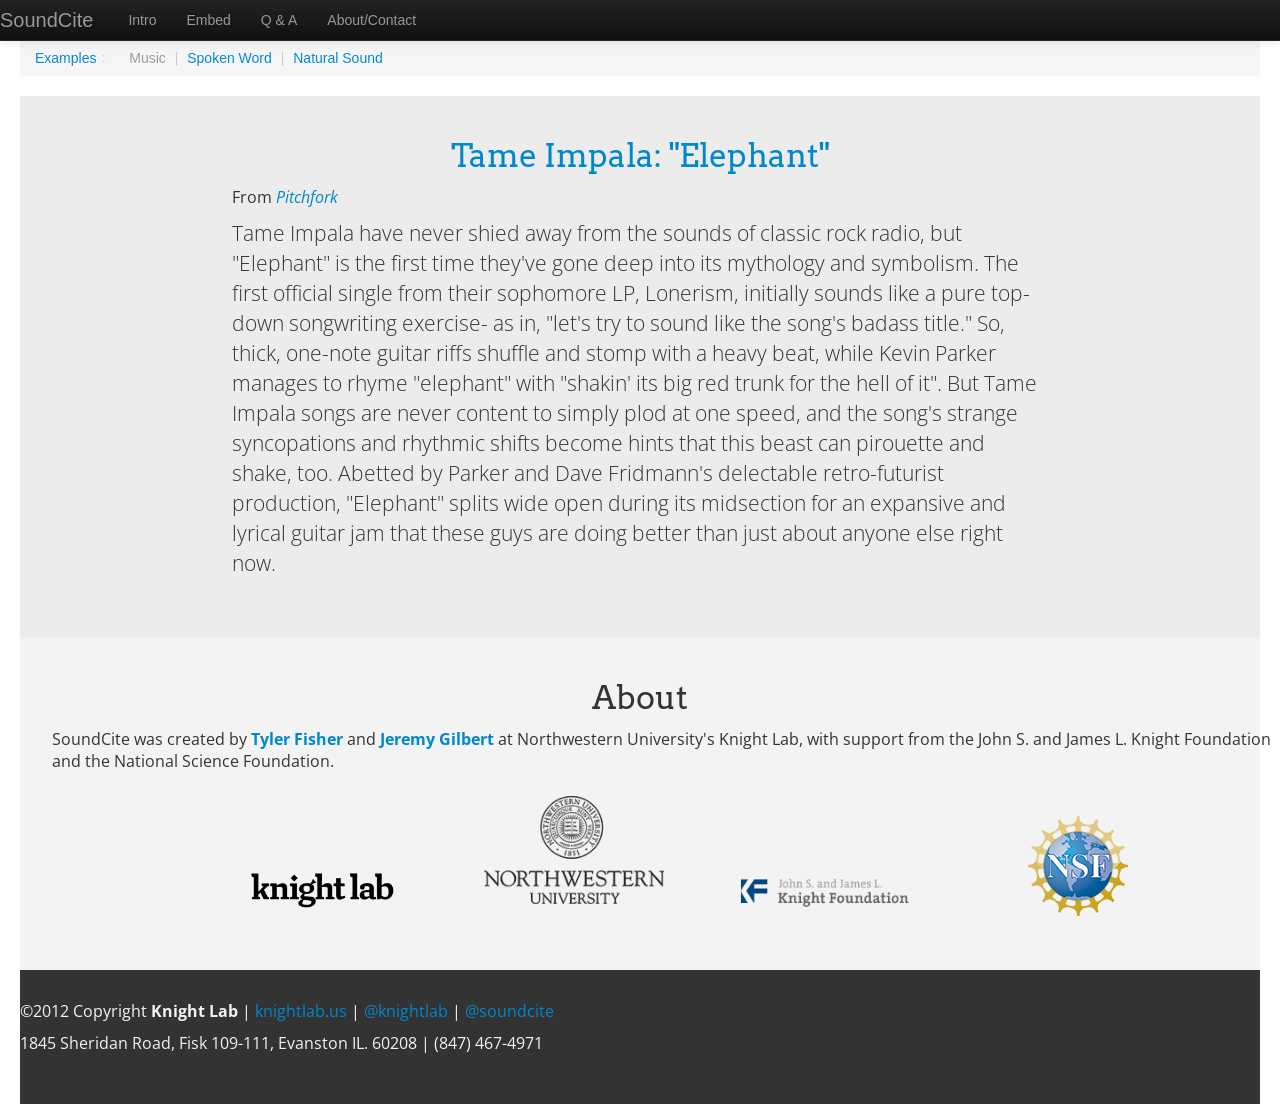
<file: examples-music.html>
<!DOCTYPE html>
<html>
<head>
  <title>SoundCite | Making Inline Audio Easy and Seamless | Example | Music</title>
  <meta name="viewport" content="width=device-width, initial-scale=1.0">
  <link href='http://fonts.googleapis.com/css?family=Arvo:400,700,400italic,700italic' rel='stylesheet' type='text/css'>
  <link href='http://fonts.googleapis.com/css?family=Open+Sans:400italic,700italic,400,700' rel='stylesheet' type='text/css'>
  <link href="soundcite.css" rel="stylesheet" type="text/css">
  <link href="bootstrap.min.css" rel="stylesheet" type="text/css">
  <link href="bootstrap-responsive.min.css" rel="stylesheet" type="text/css">
  <meta name="viewport" content="width=device-width, initial-scale=1.0">
  <script src="//connect.soundcloud.com/sdk.js" type="text/javascript"></script>
  <script src="jquery-1.8.2.min.js" type="text/javascript"></script>
  <script src="http://w.soundcloud.com/player/api.js" type="text/javascript"></script>
  <script src="homepage.js" type="text/javascript"></script>
  <script src="soundcite.js" type="text/javascript"></script>
  <script src="bootstrap.min.js" type="text/javascript"></script>
  <script type="text/javascript">var id='http://api.soundcloud.com/tracks/55728529';</script>
</head>
<body>
<div class="container-fluid">
  <div class="navbar navbar-inverse navbar-fixed-top">
    <div class="navbar-inner">
      <a class="brand" href="index.html">SoundCite</a>
      <ul class="nav">
        <li><a href="#intro">Intro</a></li>
        <li><a href="#embed">Embed</a></li>
        <li><a href="#qa">Q &amp; A</a></li>
        <li><a href="#about">About/Contact</a></li>
      </ul>
    </div>
  </div>
  <div class="row-fluid">
    <ul class="span12 breadcrumb">
      <li style="margin-right:15px;"><a href="index.html">Examples</a><span class="divider">:</span></li>
      <li class="active">Music <span class="divider">|</span></li>
      <li><a href="examples-spokenword.html">Spoken Word</a> <span class="divider">|</span></li>
      <li><a href="examples-naturalsound.html">Natural Sound</a></li>
    </ul>
  </div>
  <div id="qa" class="row-fluid">
    <div class="offset2 span8">
      <h2><a href="http://pitchfork.com/reviews/tracks/13939-elephant/">Tame Impala: "Elephant"</a></h2>
      <p>From <em><a href="http://pitchfork.com/">Pitchfork</a></em></p>
      <p class="lead">Tame Impala have never shied away from the sounds of classic rock radio, but "Elephant" is the first time they've gone deep into its mythology and symbolism. The first official single from their sophomore LP, Lonerism, initially sounds like a pure top-down songwriting exercise- as in, "let's try to sound like the song's badass title." So, <span class="soundcite" data-id="55728529" data-start="1" data-end="4820"><span class="genericon genericon-video"></span>thick, one-note guitar riffs</span> shuffle and stomp with a heavy beat, while Kevin Parker manages to rhyme "elephant" with "shakin' its big red trunk for the hell of it". But Tame Impala songs are never content to simply plod at one speed, and the song's strange syncopations and rhythmic shifts become hints that this beast can pirouette and shake, too. Abetted by Parker and Dave Fridmann's delectable retro-futurist production, "Elephant" splits wide open during its midsection for an expansive and lyrical guitar jam that these guys are doing better than just about anyone else right now.</p>
		</div>
  </div>
  <div id="about" class="row-fluid">
    <header class="row-fluid">
      <h2 class="span12">About</h2>
    </header>
    <article class="span12">
      <p>SoundCite was created by <strong><a href="http://www.tylerjfisher.com/" target="_blank">Tyler Fisher</a></strong> and <strong><a href="http://www.jeremygilbert.com/" target="_blank">Jeremy Gilbert</a></strong> at Northwestern University's Knight Lab, with support from the John S. and James L. Knight Foundation and the National Science Foundation.</p>
    </article>
    <div class="row-fluid">
      <figure class="offset2 span2 text-center" style="padding-top:70px;">
          <a href="http://knightlab.northwestern.edu/site/" target="blank">
              <img src="img/knight_lab_logo.png" alt="Knight Lab logo">
          </a>
      </figure>
      <figure class="span2 text-center">
          <a href="http://www.northwestern.edu/" target="blank">
              <img src="img/northwestern_university_logo.png" alt="Northwestern University logo">
          </a>
      </figure>
      <figure class="span2 text-center" style="padding-top:80px;">
          <a href="http://www.knightfoundation.org/" target="blank">
              <img src="img/knight_foundation_logo.png" alt="Knight Foundation logo">
          </a>
      </figure>
      <figure class="span2 text-center" style="padding-top:20px;">
          <a href="http://www.nsf.gov/" target="blank">
              <img src="img/national_science_foundation_logo.png" alt="national_science_foundation_logo">
          </a>
      </figure>
    </div>
  </div>
  <div id="about2" class="row-fluid">
    <div class="span12">
      <p>&copy;2012 Copyright <strong>Knight Lab</strong> | <a href="http://knightlab.northwestern.edu/site/" target="blank">knightlab.us</a> |  <a href="http://www.twitter.com/knightlab" target="blank">@knightlab</a>  |  <a href="http://twitter.com/soundcite" target="blank">@soundcite</a></p>
      <p>1845 Sheridan Road, Fisk 109-111, Evanston IL. 60208 | (847) 467-4971</p>
    </div>
  </div>
</div>
  <!-- Google Analytics Tracking -->
  <script type="text/javascript">

    var _gaq = _gaq || [];
    _gaq.push(['_setAccount', 'UA-34830490-1']);
    _gaq.push(['_trackPageview']);

    (function() {
      var ga = document.createElement('script'); ga.type = 'text/javascript'; ga.async = true;
      ga.src = ('https:' == document.location.protocol ? 'https://ssl' : 'http://www') + '.google-analytics.com/ga.js';
      var s = document.getElementsByTagName('script')[0]; s.parentNode.insertBefore(ga, s);
    })();

  </script>
</body>
</html>
</file>
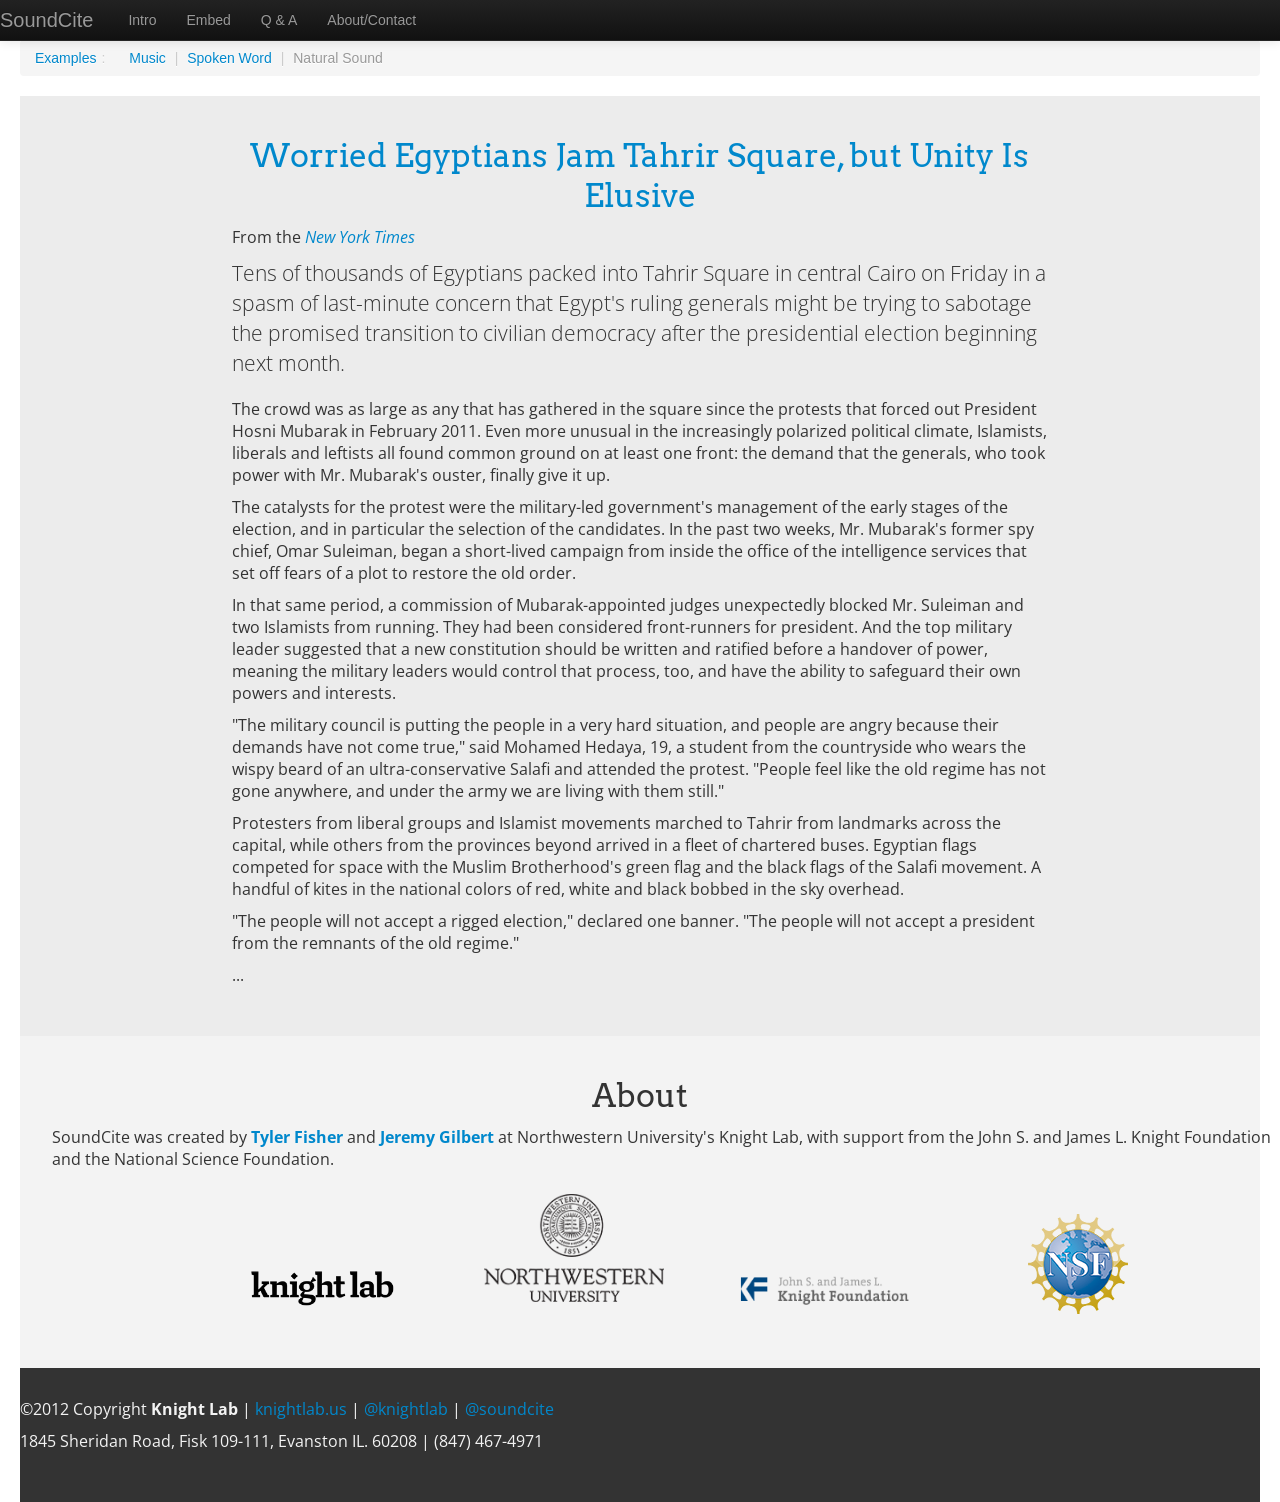
<file: examples-naturalsound.html>
<!DOCTYPE html>
<html>
<head>
  <title>SoundCite | Making Inline Audio Easy and Seamless | Example | Natural Sound</title>
  <meta name="viewport" content="width=device-width, initial-scale=1.0">
  <link href='http://fonts.googleapis.com/css?family=Arvo:400,700,400italic,700italic' rel='stylesheet' type='text/css'>
  <link href='http://fonts.googleapis.com/css?family=Open+Sans:400italic,700italic,400,700' rel='stylesheet' type='text/css'>
  <link href="soundcite.css" rel="stylesheet" type="text/css">
  <link href="bootstrap.min.css" rel="stylesheet" type="text/css">
  <link href="bootstrap-responsive.min.css" rel="stylesheet" type="text/css">
  <meta name="viewport" content="width=device-width, initial-scale=1.0">
  <script src="//connect.soundcloud.com/sdk.js" type="text/javascript"></script>
  <script src="jquery-1.8.2.min.js" type="text/javascript"></script>
  <script src="http://w.soundcloud.com/player/api.js" type="text/javascript"></script>
  <script src="homepage.js" type="text/javascript"></script>
  <script src="soundcite.js" type="text/javascript"></script>
  <script src="bootstrap.min.js" type="text/javascript"></script>
</head>
<body>
<div class="container-fluid">
  <div class="navbar navbar-inverse navbar-fixed-top">
    <div class="navbar-inner">
      <a class="brand" href="index.html">SoundCite</a>
      <ul class="nav">
        <li><a href="#intro">Intro</a></li>
        <li><a href="#embed">Embed</a></li>
        <li><a href="#qa">Q &amp; A</a></li>
        <li><a href="#about">About/Contact</a></li>
      </ul>
    </div>
  </div>
  <div class="row-fluid">
    <ul class="span12 breadcrumb">
      <li style="margin-right:15px;"><a href="index.html">Examples</a><span class="divider">:</span></li>
      <li><a href="examples-music.html">Music</a> <span class="divider">|</span></li>
      <li><a href="examples-spokenword.html">Spoken Word</a> <span class="divider">|</span></li>
      <li class="active">Natural Sound</li>
    </ul>
  </div>
  <div id="qa" class="row-fluid">
    <div class="offset2 span8">
      <h2><a href="http://www.nytimes.com/2012/04/21/world/middleeast/anxious-egyptians-jam-tahrir-square-in-protest.html?_r=0">Worried Egyptians Jam Tahrir Square, but Unity Is Elusive</a></h2>
      <p>From the <em><a href="http://www.nytimes.com/">New York Times</a></em></p>
      <p class="lead">Tens of thousands of Egyptians packed into Tahrir Square in central Cairo on Friday in a spasm of last-minute concern that Egypt's ruling generals might be trying to sabotage the promised transition to civilian democracy after the presidential election beginning next month.</p>
      <p><span class="soundcite" data-id="34598716" data-start="72436" data-end="81701"><span class="genericon genericon-video"></span>The crowd was as large</span> as any that has gathered in the square since the protests that forced out President Hosni Mubarak in February 2011. Even more unusual in the increasingly polarized political climate, Islamists, liberals and leftists all found common ground on at least one front: the demand that the generals, who took power with Mr. Mubarak's ouster, finally give it up.</p>
      <p>The catalysts for the protest were the military-led government's management of the early stages of the election, and in particular the selection of the candidates. In the past two weeks, Mr. Mubarak's former spy chief, Omar Suleiman, began a short-lived campaign from inside the office of the intelligence services that set off fears of a plot to restore the old order.</p>
      <p>In that same period, a commission of Mubarak-appointed judges unexpectedly blocked Mr. Suleiman and two Islamists from running. They had been considered front-runners for president. And the top military leader suggested that a new constitution should be written and ratified before a handover of power, meaning the military leaders would control that process, too, and have the ability to safeguard their own powers and interests.</p>
      <p>"The military council is putting the people in a very hard situation, and people are angry because their demands have not come true," said Mohamed Hedaya, 19, a student from the countryside who wears the wispy beard of an ultra-conservative Salafi and attended the protest. "People feel like the old regime has not gone anywhere, and under the army we are living with them still."</p>
      <p><span class="soundcite" data-id="34598716" data-start="247149" data-end="259143"><span class="genericon genericon-video"></span>Protesters from liberal groups and Islamist movements marched to Tahrir</span> from landmarks across the capital, while others from the provinces beyond arrived in a fleet of chartered buses. Egyptian flags competed for space with the Muslim Brotherhood's green flag and the black flags of the Salafi movement. A handful of kites in the national colors of red, white and black bobbed in the sky overhead.</p>
      <p>"The people will not accept a rigged election," declared one banner. "The people will not accept a president from the remnants of the old regime."</p>
      <p>...</p>
		</div>
  </div>
  <div id="about" class="row-fluid">
    <header class="row-fluid">
      <h2 class="span12">About</h2>
    </header>
    <article class="span12">
      <p>SoundCite was created by <strong><a href="http://www.tylerjfisher.com/" target="_blank">Tyler Fisher</a></strong> and <strong><a href="http://www.jeremygilbert.com/" target="_blank">Jeremy Gilbert</a></strong> at Northwestern University's Knight Lab, with support from the John S. and James L. Knight Foundation and the National Science Foundation.</p>
    </article>
    <div class="row-fluid">
      <figure class="offset2 span2 text-center" style="padding-top:70px;">
          <a href="http://knightlab.northwestern.edu/site/" target="blank">
              <img src="img/knight_lab_logo.png" alt="Knight Lab logo">
          </a>
      </figure>
      <figure class="span2 text-center">
          <a href="http://www.northwestern.edu/" target="blank">
              <img src="img/northwestern_university_logo.png" alt="Northwestern University logo">
          </a>
      </figure>
      <figure class="span2 text-center" style="padding-top:80px;">
          <a href="http://www.knightfoundation.org/" target="blank">
              <img src="img/knight_foundation_logo.png" alt="Knight Foundation logo">
          </a>
      </figure>
      <figure class="span2 text-center" style="padding-top:20px;">
          <a href="http://www.nsf.gov/" target="blank">
              <img src="img/national_science_foundation_logo.png" alt="national_science_foundation_logo">
          </a>
      </figure>
    </div>
  </div>
  <div id="about2" class="row-fluid">
    <div class="span12">
      <p>&copy;2012 Copyright <strong>Knight Lab</strong> | <a href="http://knightlab.northwestern.edu/site/" target="blank">knightlab.us</a> |  <a href="http://www.twitter.com/knightlab" target="blank">@knightlab</a>  |  <a href="http://twitter.com/soundcite" target="blank">@soundcite</a></p>
      <p>1845 Sheridan Road, Fisk 109-111, Evanston IL. 60208 | (847) 467-4971</p>
    </div>
  </div>
</div>
  <!-- Google Analytics Tracking -->
  <script type="text/javascript">

    var _gaq = _gaq || [];
    _gaq.push(['_setAccount', 'UA-34830490-1']);
    _gaq.push(['_trackPageview']);

    (function() {
      var ga = document.createElement('script'); ga.type = 'text/javascript'; ga.async = true;
      ga.src = ('https:' == document.location.protocol ? 'https://ssl' : 'http://www') + '.google-analytics.com/ga.js';
      var s = document.getElementsByTagName('script')[0]; s.parentNode.insertBefore(ga, s);
    })();

  </script>
</body>
</html>
</file>
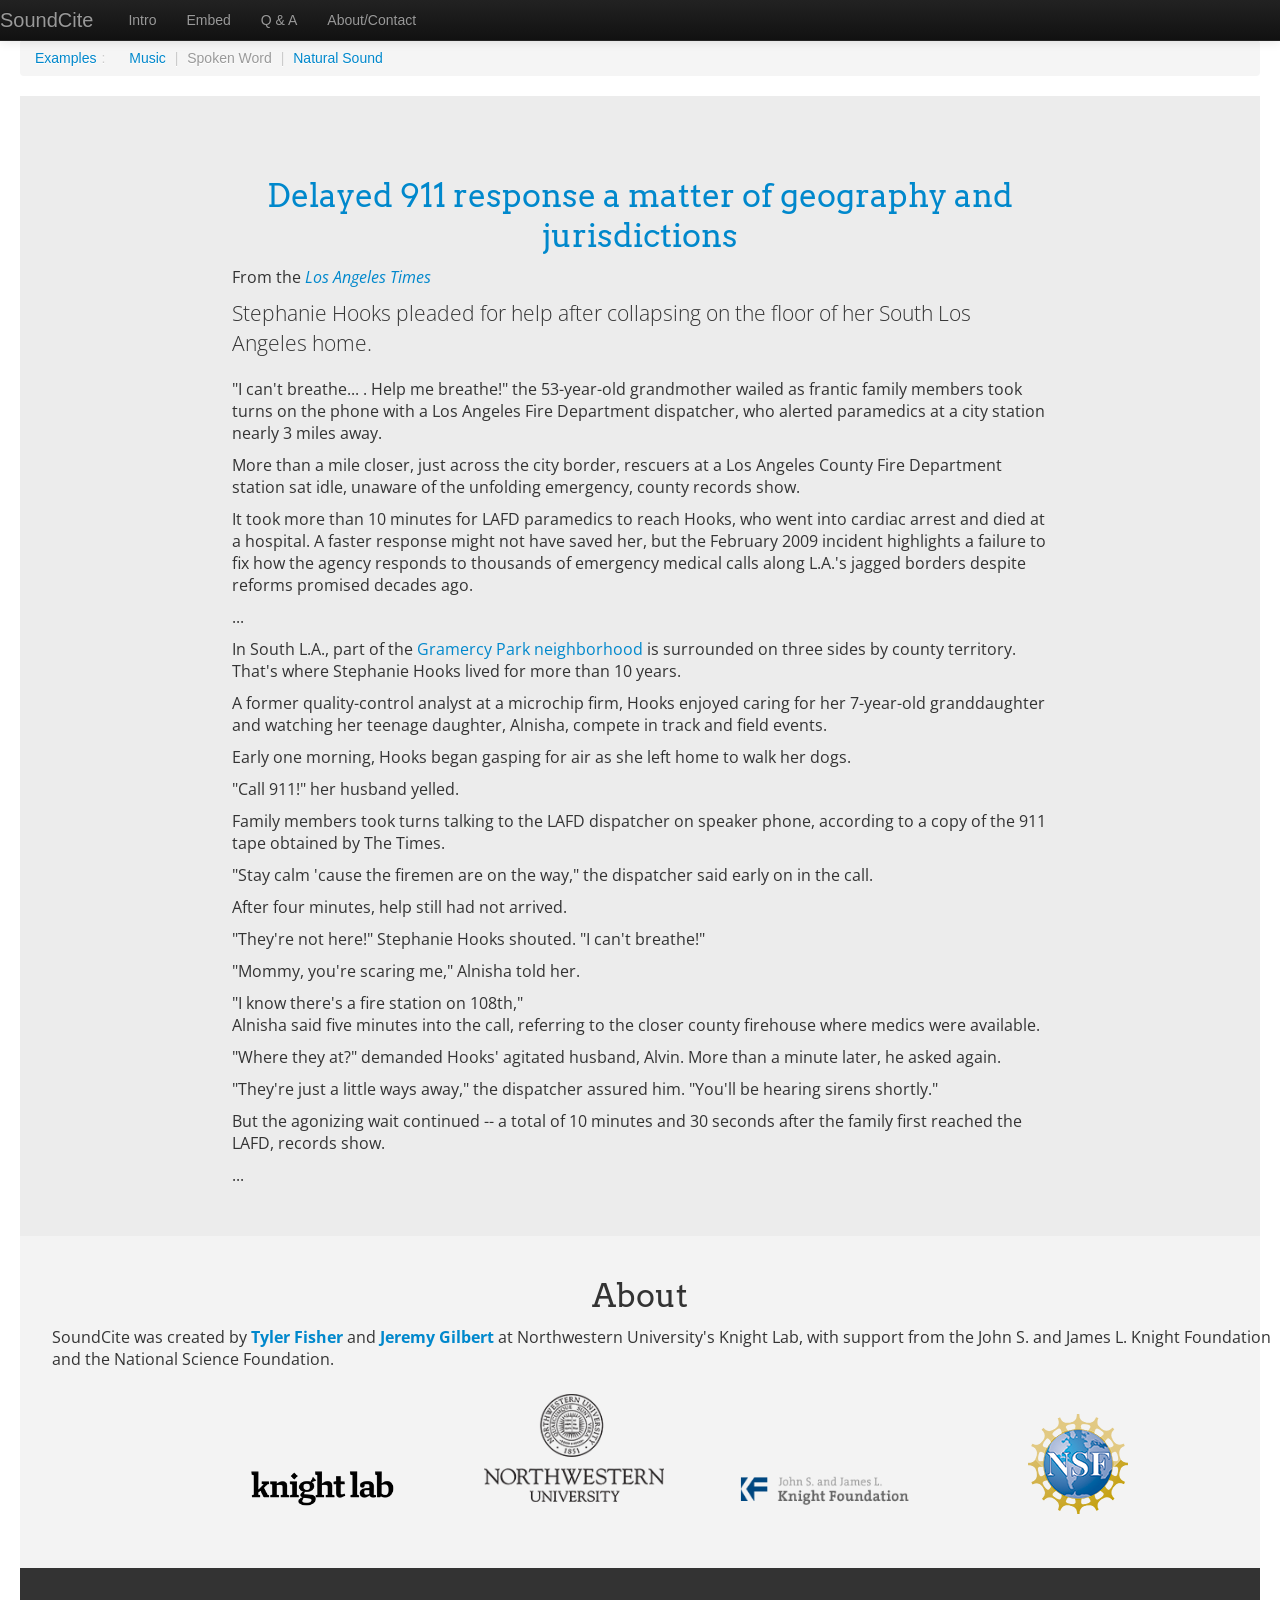
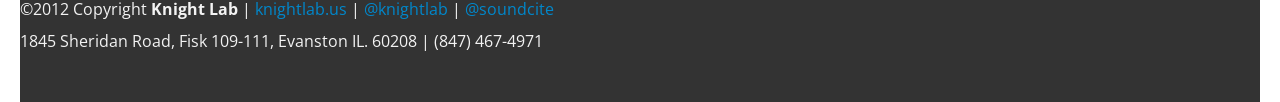
<file: examples-spokenword.html>
<!DOCTYPE html>
<html>
<head>
  <title>SoundCite | Making Inline Audio Easy and Seamless | Example | Spoken Word</title>
  <meta name="viewport" content="width=device-width, initial-scale=1.0">
  <link href='http://fonts.googleapis.com/css?family=Arvo:400,700,400italic,700italic' rel='stylesheet' type='text/css'>
  <link href='http://fonts.googleapis.com/css?family=Open+Sans:400italic,700italic,400,700' rel='stylesheet' type='text/css'>
  <link href="soundcite.css" rel="stylesheet" type="text/css">
  <link href="bootstrap.min.css" rel="stylesheet" type="text/css">
  <link href="bootstrap-responsive.min.css" rel="stylesheet" type="text/css">
  <meta name="viewport" content="width=device-width, initial-scale=1.0">
  <script src="//connect.soundcloud.com/sdk.js" type="text/javascript"></script>
  <script src="jquery-1.8.2.min.js" type="text/javascript"></script>
  <script src="http://w.soundcloud.com/player/api.js" type="text/javascript"></script>
  <script src="homepage.js" type="text/javascript"></script>
  <script src="soundcite.js" type="text/javascript"></script>
  <script src="bootstrap.min.js" type="text/javascript"></script>
</head>
<body>
<div class="container-fluid">
  <div class="navbar navbar-inverse navbar-fixed-top">
    <div class="navbar-inner">
      <a class="brand" href="index.html">SoundCite</a>
      <ul class="nav">
        <li><a href="#intro">Intro</a></li>
        <li><a href="#embed">Embed</a></li>
        <li><a href="#qa">Q &amp; A</a></li>
        <li><a href="#about">About/Contact</a></li>
      </ul>
    </div>
  </div>
  <div class="row-fluid">
    <ul class="span12 breadcrumb">
      <li style="margin-right:15px;"><a href="index.html">Examples</a><span class="divider">:</span></li>
      <li><a href="examples-music.html">Music</a> <span class="divider">|</span></li>
      <li class="active">Spoken Word <span class="divider">|</span></li>
      <li><a href="examples-naturalsound.html">Natural Sound</a></li>
    </ul>
  </div>
  <div id="qa" class="row-fluid">
    <div class="offset2 span8">
      <script src="http://connect.soundcloud.com/sdk.js" type="text/javascript"></script>
      <script type="text/javascript">var id='http://api.soundcloud.com/tracks/61188346';</script><br>
      <script type="text/javascript" src="soundcite.js"></script><br>

      <h2><a href="http://articles.latimes.com/2012/oct/20/local/la-me-lafd-aid-20121021">Delayed 911 response a matter of geography and jurisdictions</a></h2>
      <p>From the <em><a href="http://www.latimes.com/">Los Angeles Times</a></em></p>
      <p class="lead">Stephanie Hooks pleaded for help after collapsing on the floor of her South Los Angeles home.</p>
      <p><span class="soundcite" data-id="61188346" data-start="175796" data-end="177000"><span class="genericon genericon-video"></span>"I can't breathe... .</span> Help me breathe!" the 53-year-old grandmother wailed as frantic family members took turns on the phone with a Los Angeles Fire Department dispatcher, who alerted paramedics at a city station nearly 3 miles away.</p>
      <p>More than a mile closer, just across the city border, rescuers at a Los Angeles County Fire Department station sat idle, unaware of the unfolding emergency, county records show.</p>
      <p>It took more than 10 minutes for LAFD paramedics to reach Hooks, who went into cardiac arrest and died at a hospital. A faster response might not have saved her, but the February 2009 incident highlights a failure to fix how the agency responds to thousands of emergency medical calls along L.A.'s jagged borders despite reforms promised decades ago.</p>
      <p>...</p>
      <p>In South L.A., part of the <a href="http://projects.latimes.com/mapping-la/neighborhoods/neighborhood/gramercy-park/" target="_blank">Gramercy Park neighborhood</a> is surrounded on three sides by county territory. That's where Stephanie Hooks lived for more than 10 years.</p>
      <p>A former quality-control analyst at a microchip firm, Hooks enjoyed caring for her 7-year-old granddaughter and watching her teenage daughter, Alnisha, compete in track and field events.</p>
      <p>Early one morning, Hooks began gasping for air as she left home to walk her dogs.</p>
      <p>"Call 911!" her husband yelled.</p>
      <p>Family members took turns talking to the LAFD dispatcher on speaker phone, according to a copy of the 911 tape obtained by The Times.</p>
      <p><span class="soundcite" data-id="61188346" data-start="80040" data-end="83000"><span class="genericon genericon-video"></span>"Stay calm 'cause the firemen are on the way,"</span> the dispatcher said early on in the call.</p>
      <p>After four minutes, help still had not arrived.</p>
      <p><span class="soundcite" data-id="61188346" data-start="238697" data-end="241090"><span class="genericon genericon-video"></span>"They're not here!" Stephanie Hooks shouted. "I can't breathe!"</span></p>
      <p>"Mommy, you're scaring me," Alnisha told her.</p>
      <p><span class="soundcite" data-id="61188346" data-start="299000" data-end="301370"><span class="genericon genericon-video"></span>"I know there's a fire station on 108th,"</span><br>
       Alnisha said five minutes into the call, referring to the closer county firehouse where medics were available.</p>
      <p><span class="soundcite" data-id="61188346" data-start="403898" data-end="405165"><span class="genericon genericon-video"></span>"Where they at?"</span> demanded Hooks' agitated husband, Alvin. More than a minute later, he asked again.</p>
      <p><span class="soundcite" data-id="61188346" data-start="472438" data-end="475750"><span class="genericon genericon-video"></span>"They're just a little ways away," the dispatcher assured him. "You'll be hearing sirens shortly."</span></p>
      <p>But the agonizing wait continued -- a total of 10 minutes and 30 seconds after the family first reached the LAFD, records show.</p>
      <p>...</p>
		</div>
  </div>
  <div id="about" class="row-fluid">
    <header class="row-fluid">
      <h2 class="span12">About</h2>
    </header>
    <article class="span12">
      <p>SoundCite was created by <strong><a href="http://www.tylerjfisher.com/" target="_blank">Tyler Fisher</a></strong> and <strong><a href="http://www.jeremygilbert.com/" target="_blank">Jeremy Gilbert</a></strong> at Northwestern University's Knight Lab, with support from the John S. and James L. Knight Foundation and the National Science Foundation.</p>
    </article>
    <div class="row-fluid">
      <figure class="offset2 span2 text-center" style="padding-top:70px;">
          <a href="http://knightlab.northwestern.edu/site/" target="blank">
              <img src="img/knight_lab_logo.png" alt="Knight Lab logo">
          </a>
      </figure>
      <figure class="span2 text-center">
          <a href="http://www.northwestern.edu/" target="blank">
              <img src="img/northwestern_university_logo.png" alt="Northwestern University logo">
          </a>
      </figure>
      <figure class="span2 text-center" style="padding-top:80px;">
          <a href="http://www.knightfoundation.org/" target="blank">
              <img src="img/knight_foundation_logo.png" alt="Knight Foundation logo">
          </a>
      </figure>
      <figure class="span2 text-center" style="padding-top:20px;">
          <a href="http://www.nsf.gov/" target="blank">
              <img src="img/national_science_foundation_logo.png" alt="national_science_foundation_logo">
          </a>
      </figure>
    </div>
  </div>
  <div id="about2" class="row-fluid">
    <div class="span12">
      <p>&copy;2012 Copyright <strong>Knight Lab</strong> | <a href="http://knightlab.northwestern.edu/site/" target="blank">knightlab.us</a> |  <a href="http://www.twitter.com/knightlab" target="blank">@knightlab</a>  |  <a href="http://twitter.com/soundcite" target="blank">@soundcite</a></p>
      <p>1845 Sheridan Road, Fisk 109-111, Evanston IL. 60208 | (847) 467-4971</p>
    </div>
  </div>
</div>
  <!-- Google Analytics Tracking -->
  <script type="text/javascript">

    var _gaq = _gaq || [];
    _gaq.push(['_setAccount', 'UA-34830490-1']);
    _gaq.push(['_trackPageview']);

    (function() {
      var ga = document.createElement('script'); ga.type = 'text/javascript'; ga.async = true;
      ga.src = ('https:' == document.location.protocol ? 'https://ssl' : 'http://www') + '.google-analytics.com/ga.js';
      var s = document.getElementsByTagName('script')[0]; s.parentNode.insertBefore(ga, s);
    })();

  </script>
</body>
</html>
</file>
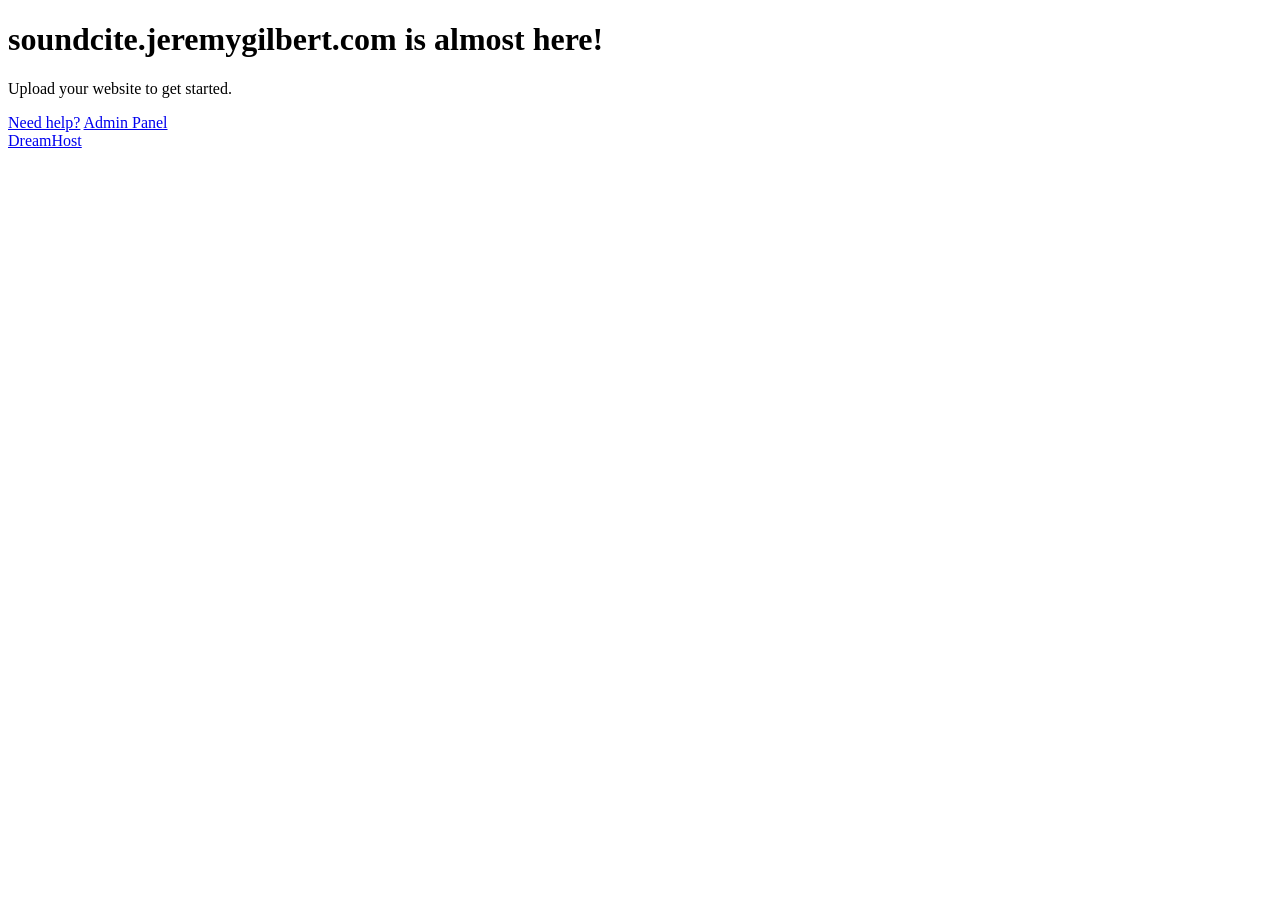
<file: quickstart.html>
<!doctype html>
<html>
<head>
	<title>soundcite.jeremygilbert.com is almost here!</title>
	<meta name="description" content="The owner of this domain has not yet uploaded their website." />
	<link rel="stylesheet" href="//securendn.a.ssl.fastly.net/newpanel/css/singlepage.css" />
</head>

<body>
	<div class="page page-comingsoon">
		<h1>soundcite.jeremygilbert.com is almost here!</h1>

		<p>Upload your website to get started.</p>

		<div class="button-row">
			<a href="http://wiki.dreamhost.com/Uploading_your_site" class="btn-simple">Need help?</a>
			<a href="https://panel.dreamhost.com" class="btn-simple">Admin Panel</a>
		</div>

		<a href="http://dreamhost.com" class="logo">DreamHost</a>
	</div>
</body>
</html>
</file>
<file: soundcite.css>
body {
  padding-top: 40px;
}

body, p {
  font-family: 'Open Sans', Helvetica, Arial, Verdana, sans-serif;
  font-size: 16px;
  line-height: 22px;
}

h2, h3, legend {
  font-family: 'Arvo', Georgia, serif !important;
  font-weight: 400 !important;
  text-align: center;
}

#intro {
  padding: 30px 0 40px 0;
  background-color: #f3f3f3;
}

#intro h2 {
  margin:20px 0 35px 0;
}

#intro .examples h4 {
  margin-top:0;
}

#intro .examples .example {
  margin-bottom:20px;
  overflow:auto;
}

#intro .examples .example:last-child {
  margin-bottom:0;
  overflow:auto;
}

#intro .examples .example figure {
  float: left;
  margin:0;
  margin-right:5px;
}

#intro .examples .example p {
  display: inline-block;
}

#intro .examples .example figure img {
  border-radius: 100px;
  max-width: 100px;
  height: auto;
}

.example {
  clear: both;
}

#embed {
  padding:30px 0 40px 0;
  background:#ccc;
}

#qa {
  padding:30px 0 40px 0;
  background-color:#ececec;
}

#about {
  padding:30px 0 40px 0;
  background-color:#f3f3f3;
}

#about2 {
  padding:30px 0 40px 0;
  background-color:#333;
  color:#f3f3f3;
}

#make {
  margin-top: 23px;
}

#player {
  display: none;
}

#creation_box{
  display: none;
}

#creation_box h3 {
  text-align: center;
}

#times {
  text-align: center;
}

input::-webkit-input-placeholder {
  font-size: 11px;
}
input:-moz-placeholder {
  font-size: 11px;
}
input:-ms-input-placeholder {
  font-size: 11px;
}

#code {
  display: none;
}

pre {
  background-color: white !important;
  text-align: center !important;
}

textarea {
  width: 100% !important;
  height: auto !important;
  font-family: Menlo, Monaco, "Courier New", Courier, monospace !important;
  background-color: white !important;
  cursor: auto !important;
  resize: none !important;
  text-align: center !important;
}
</file>
<file: hashtagger/css/colorbox.css>
/*
    ColorBox Core Style:
    The following CSS is consistent between example themes and should not be altered.
*/
#colorbox, #cboxOverlay, #cboxWrapper{position:absolute; top:0; left:0; z-index:9999; overflow:hidden;}
#cboxOverlay{position:fixed; width:100%; height:100%;}
#cboxMiddleLeft, #cboxBottomLeft{clear:left;}
#cboxContent{position:relative;}
#cboxLoadedContent{overflow:auto;}
#cboxTitle{margin:0;}
#cboxLoadingOverlay, #cboxLoadingGraphic{position:absolute; top:0; left:0; width:100%; height:100%;}
#cboxPrevious, #cboxNext, #cboxClose, #cboxSlideshow{cursor:pointer;}
.cboxPhoto{float:left; margin:auto; border:0; display:block; max-width:none;}
.cboxIframe{width:100%; height:100%; display:block; border:0;}
#colorbox, #cboxContent, #cboxLoadedContent{box-sizing:content-box;}

/* 
    User Style:
    Change the following styles to modify the appearance of ColorBox.  They are
    ordered & tabbed in a way that represents the nesting of the generated HTML.
*/
#cboxOverlay{background:url(images/overlay.png) repeat 0 0;}
#colorbox{}
    #cboxTopLeft{width:21px; height:21px; background:url(images/controls.png) no-repeat -101px 0;}
    #cboxTopRight{width:21px; height:21px; background:url(images/controls.png) no-repeat -130px 0;}
    #cboxBottomLeft{width:21px; height:21px; background:url(images/controls.png) no-repeat -101px -29px;}
    #cboxBottomRight{width:21px; height:21px; background:url(images/controls.png) no-repeat -130px -29px;}
    #cboxMiddleLeft{width:21px; background:url(images/controls.png) left top repeat-y;}
    #cboxMiddleRight{width:21px; background:url(images/controls.png) right top repeat-y;}
    #cboxTopCenter{height:21px; background:url(images/border.png) 0 0 repeat-x;}
    #cboxBottomCenter{height:21px; background:url(images/border.png) 0 -29px repeat-x;}
    #cboxContent{background:#fff; overflow:hidden;}
        .cboxIframe{background:#fff;}
        #cboxError{padding:50px; border:1px solid #ccc;}
        #cboxLoadedContent{margin-bottom:28px;}
        #cboxTitle{position:absolute; bottom:4px; left:0; text-align:center; width:100%; color:#949494;}
        #cboxCurrent{position:absolute; bottom:4px; left:58px; color:#949494;}
        #cboxSlideshow{position:absolute; bottom:4px; right:30px; color:#0092ef;}
        #cboxPrevious{position:absolute; bottom:0; left:0; background:url(images/controls.png) no-repeat -75px 0; width:25px; height:25px; text-indent:-9999px;}
        #cboxPrevious:hover{background-position:-75px -25px;}
        #cboxNext{position:absolute; bottom:0; left:27px; background:url(images/controls.png) no-repeat -50px 0; width:25px; height:25px; text-indent:-9999px;}
        #cboxNext:hover{background-position:-50px -25px;}
        #cboxLoadingOverlay{background:url(images/loading_background.png) no-repeat center center;}
        #cboxLoadingGraphic{background:url(images/loading.gif) no-repeat center center;}
        #cboxClose{position:absolute; bottom:0; right:0; background:url(images/controls.png) no-repeat -25px 0; width:25px; height:25px; text-indent:-9999px;}
        #cboxClose:hover{background-position:-25px -25px;}

/*
  The following fixes a problem where IE7 and IE8 replace a PNG's alpha transparency with a black fill
  when an alpha filter (opacity change) is set on the element or ancestor element.  This style is not applied to or needed in IE9.
  See: http://jacklmoore.com/notes/ie-transparency-problems/
*/
.cboxIE #cboxTopLeft,
.cboxIE #cboxTopCenter,
.cboxIE #cboxTopRight,
.cboxIE #cboxBottomLeft,
.cboxIE #cboxBottomCenter,
.cboxIE #cboxBottomRight,
.cboxIE #cboxMiddleLeft,
.cboxIE #cboxMiddleRight {
    filter: progid:DXImageTransform.Microsoft.gradient(startColorstr=#00FFFFFF,endColorstr=#00FFFFFF);
}

/*
  The following provides PNG transparency support for IE6
  Feel free to remove this and the /ie6/ directory if you have dropped IE6 support.
*/
.cboxIE6 #cboxTopLeft{background:url(images/ie6/borderTopLeft.png);}
.cboxIE6 #cboxTopCenter{background:url(images/ie6/borderTopCenter.png);}
.cboxIE6 #cboxTopRight{background:url(images/ie6/borderTopRight.png);}
.cboxIE6 #cboxBottomLeft{background:url(images/ie6/borderBottomLeft.png);}
.cboxIE6 #cboxBottomCenter{background:url(images/ie6/borderBottomCenter.png);}
.cboxIE6 #cboxBottomRight{background:url(images/ie6/borderBottomRight.png);}
.cboxIE6 #cboxMiddleLeft{background:url(images/ie6/borderMiddleLeft.png);}
.cboxIE6 #cboxMiddleRight{background:url(images/ie6/borderMiddleRight.png);}

.cboxIE6 #cboxTopLeft,
.cboxIE6 #cboxTopCenter,
.cboxIE6 #cboxTopRight,
.cboxIE6 #cboxBottomLeft,
.cboxIE6 #cboxBottomCenter,
.cboxIE6 #cboxBottomRight,
.cboxIE6 #cboxMiddleLeft,
.cboxIE6 #cboxMiddleRight {
    _behavior: expression(this.src = this.src ? this.src : this.currentStyle.backgroundImage.split('"')[1], this.style.background = "none", this.style.filter = "progid:DXImageTransform.Microsoft.AlphaImageLoader(src=" + this.src + ", sizingMethod='scale')");
}
</file>
<file: hashtagger/css/hashtagger.css>
html {background: #cccccc;}
body {
  /* padding-top: 60px; /* 60px to make the container go all the way to the bottom of the topbar */
  font-size: 120%;
}
body, p, ul, li, a, input, button, select, textarea {
	font-family:'News Cycle',sans-serif;
}
body {
    height: 100%;
    margin: 0;
    background-repeat: no-repeat;
    background-attachment: fixed;
	background: #cccccc; /* Old browsers */
	background: -moz-linear-gradient(top,  #eeeeee 0%, #cccccc 100%); /* FF3.6+ */
	background: -webkit-gradient(linear, left top, left bottom, color-stop(0%,#eeeeee), color-stop(100%,#cccccc)); /* Chrome,Safari4+ */
	background: -webkit-linear-gradient(top,  #eeeeee 0%,#cccccc 100%); /* Chrome10+,Safari5.1+ */
	background: -o-linear-gradient(top,  #eeeeee 0%,#cccccc 100%); /* Opera 11.10+ */
	background: -ms-linear-gradient(top,  #eeeeee 0%,#cccccc 100%); /* IE10+ */
	background: linear-gradient(to bottom,  #eeeeee 0%,#cccccc 100%); /* W3C */
	filter: progid:DXImageTransform.Microsoft.gradient( startColorstr='#eeeeee', endColorstr='#cccccc',GradientType=0 ); /* IE6-9 */
}
/* .container{
	margin:0 auto;
	width:600px;
	text-align:center;
} */
body .first {margin-left:0;}
.hashtag {
    margin: .5em;
}
.label {
    font-size: .8em;
    padding: .25em;
    margin-left: .25em;
}
.tweet {
    border: 1px solid #eee;
    padding: .3em;
    display: block;
    float: none;
    font-size: 80%;
    margin-bottom: 5px;
    clear: both;
}
.tweet > .profile-image {
    float: left;
    margin-right: .5em;
}
.tweet > .tweet-content {
    margin-left: 55px;
}
.clickable-tag {
    color: #4099FF;
}
.progress {
    display: none;
}
#hashtagger {
    display: none;
}

html {
    height: 100%;
}


h1 {
    background: url("../images/hashtagger-logo.png") no-repeat scroll 0 0 transparent;
    width: 620px;
    height: 132px;
    margin: 85px auto 80px auto;
    text-indent: -9999px;
}
form.well {
	border:none;
	background:none;
	box-shadow:none;
	padding:0;
	margin:0;
}
form input#alchemy-key-input {
    background: none repeat scroll 0 0 transparent;
    border: none;
	border-radius: 65px 65px 65px 65px;
    box-shadow: 0 0 15px #999999 inset;
    height: 45px;
    width: 436px;
	padding: 10px 20px 10px 20px;
	text-align:center;
	font-size:18px;
	margin:0 0 15px 60px;
	position:relative;
	left:0;
	/* position:relative; */
	/* left:33px; */
}
::-webkit-input-placeholder {
    color: #676767;
	position:relative;
	left:10px;
}
:-moz-placeholder {  
    color: #676767;
	position:relative;
	left:10px;
}
input:focus,textarea:focus,form:focus {
	/* HashTagger/TimelineJS Blue */
	color:#0088cc;
    outline: none;
}
#hashtagger,textarea#tweet-box{
	font-size:110%;
	line-height:1.5em;
    width: 440px;
	padding:10px 15px;
	margin-bottom:10px;
	border-radius: 10px 10px 10px 10px;
	background: none;
    box-shadow: 0 0 15px #999999 inset;
	border: none;
    resize: none;
}
#alchemy-key-form button.btn {
	background: #0088cc;
    box-shadow: 0 0 15px #999999;
	color: #FFFFFF;
	-webkit-border-radius: 25px;
	-moz-border-radius: 25px;
	border-radius: 25px;
	border: none;
	width: 37px;
	height: 37px;
	font-size: 12pt;
	float: right;
	position: relative;
	top: -65px;
	right: -60px;
	overflow: hidden;
	padding-bottom: 8px;
}
#alchemy-key-form button.btn:active,#alchemy-key-form button.btn:hover {
	color:#ffffff;
	background-color:#676767;
}
#charcount {
	color:#666666 !important;
}
#hashtagger {margin:30px 0 0 95px;}
.progress {margin:10px 0 10px 5px;}

footer {
    clear: both;
    color: #676766;
    font-size: 12pt;
    margin-top: 60px;
    padding-bottom: 20px;
    text-align: center;
}
footer a {
    color: #676766;
}
footer p {
	    margin-bottom: 1em;
	}
footer .logo a {
    background-attachment: scroll;
    background-clip: border-box;
    background-color: transparent;
    background-image: url("http://twxray.knilab.com/static/img/knightnewslab-trans-676766.png");
    background-origin: padding-box;
    background-position: 0 0;
    background-repeat: no-repeat;
    background-size: 100% auto;
    display: block;
    height: 108px;
    margin: 0 auto;
    width: 100px;
}
footer .logo a span {
    margin-left: -9999em;
}

/* MOBILE VERSION */
@media all and (max-width : 481px) {

	body{margin:0;padding:0 10px;}
	.container {margin:0;}
	.row{margin:0;}
	[class*="span"] {float:none;margin:0;}
	.span2,.span3,.span4,.span5,.span6,.span7,.span8,textarea,input,h1,form input#alchemy-key-input,#hashtagger,textarea#tweet-box,.container, .navbar-fixed-top .container, .navbar-fixed-bottom .container {
		width:300px;
	}
	#tweet-form {margin-left:0 !important;}
	form input#alchemy-key-input {
		margin:0px;
		padding: 5px 10px 5px 10px;
		width:280px;
		text-align:left;
	}
	#alchemy-key-form button.btn {
		top:-45px;
		right:10px;
	}
	#keywords {height:0;}
	#hashtagger {margin:65px 0 0 0;overflow:auto;}
	.span8{clear:both;}
	.progress {margin:10px 0 10px 0;}
	h1 {
	    background: url("../images/hashtagger-logo-mobile.png") no-repeat scroll 0 0 transparent;
	    height: 64px;
	    margin: 10px 0 20px 0;
	}
	footer {margin-top:15px;}		
}
</file>
<file: playground-OLD/soundcite.css>
h2, h3, legend {
  font-family: 'Kreon', Georgia, serif !important;
}

body, p {
  font-family: 'Source Sans Pro', Helvetica, Arial, Verdana, sans-serif;
  font-size: 16px;
  text-align: center;
}

#topbar {
    width: 100%;
    height: 35px;
    margin: 0 auto;
    background: #eee url('knight-lab.png') no-repeat 10px 6px;
    line-height: 33px;
    margin-bottom: 20px;
    border-bottom-left-radius: 5px;
    border-bottom-right-radius: 5px;
}
#topbar .tagline {
    display:inline-block;
    float: left;
    padding: 0 20px 0 112px;
    color: #7f7f7f;
    font-size: 0.8em;
    font-style: italic;
}
#topbar .contact {
    display:inline-block;
    float: right;
    padding-right: 10px;
    font-size: 0.9em;
}

.tagline {
  font-size: 32px;
}

#url {
  position: relative;
  left: -10px;
  top: -5px;
}

#make {
  margin-top: 23px;
}

.explainer {
  text-align: left;
}

#player {
  display: none;
}

#creation_box{
  display: none;
}

#creation_box h3 {
  text-align: center;
}

#times {
  text-align: center;
}

input::-webkit-input-placeholder {
  font-size: 11px;
}
input:-moz-placeholder {
  font-size: 11px;
}
input:-ms-input-placeholder {
  font-size: 11px;
}

#code {
  display: none;
}

pre {
  background-color: white !important;
  text-align: center !important;
}

#songlist {
  padding: 20px 6px 0 6px;
  background-color: white;
  border: 1px solid #cccccc;
  border-radius: 3px;
  box-shadow: inset 0 1px 1px rgba(0, 0, 0, 0.075);
  -webkit-box-shadow: inset 0 1px 1px rgba(0, 0, 0, 0.075);
  -webkit-transition: border linear .2s, box-shadow linear .2s;
  overflow: scroll;
  height: 397px;
}

#songlist p{
  text-align: left;
}

#songlist a {
  text-decoration: none;
  color: inherit;
  display: block;
}

#songlist a:hover {
  background-color: #eee;
}

.container {
  margin: 0 auto;
}

#soundcloud {
  position: relative;
  top: -9.5px;
}

textarea {
  width: 100% !important;
  height: auto !important;
  font-family: Menlo, Monaco, "Courier New", Courier, monospace !important;
  background-color: white !important;
  cursor: auto !important;
  resize: none !important;
  text-align: center !important;
}

#header {
  height: 60px !important;
}
</file>
<file: soundcite-examples/soundcite.css>
h2, h3, legend {
  font-family: 'Kreon', Georgia, serif !important;
}

body, p {
  font-family: 'Source Sans Pro', Helvetica, Arial, Verdana, sans-serif;
  font-size: 16px;
  text-align: center;
}

#topbar {
    width: 100%;
    height: 35px;
    margin: 0 auto;
    background: #eee url('knight-lab.png') no-repeat 10px 6px;
    line-height: 33px;
    border-top-left-radius: 5px;
    border-top-right-radius: 5px;
}
#topbar .tagline {
    display:inline-block;
    float: left;
    padding: 0 20px 0 112px;
    color: #7f7f7f;
    font-size: 0.8em;
    font-style: italic;
}
#topbar .contact {
    display:inline-block;
    float: right;
    padding-right: 10px;
    font-size: 0.9em;
}

.tagline {
  font-size: 32px;
}

#url {
  position: relative;
  left: -10px;
  top: -5px;
}

#make {
  margin-top: 23px;
}

.explainer {
  text-align: left;
}

#player {
  display: none;
}

#creation_box{
  display: none;
}

#creation_box h3 {
  text-align: center;
}

#times {
  text-align: center;
}

input::-webkit-input-placeholder {
  font-size: 11px;
}
input:-moz-placeholder {
  font-size: 11px;
}
input:-ms-input-placeholder {
  font-size: 11px;
}

#code {
  display: none;
}

pre {
  background-color: white !important;
  text-align: center !important;
}

#songlist {
  padding: 20px 6px 0 6px;
  background-color: white;
  border: 1px solid #cccccc;
  border-radius: 3px;
  box-shadow: inset 0 1px 1px rgba(0, 0, 0, 0.075);
  -webkit-box-shadow: inset 0 1px 1px rgba(0, 0, 0, 0.075);
  -webkit-transition: border linear .2s, box-shadow linear .2s;
  overflow: scroll;
  height: 397px;
}

#songlist p{
  text-align: left;
}

#songlist a {
  text-decoration: none;
  color: inherit;
  display: block;
}

#songlist a:hover {
  background-color: #eee;
}

.container {
  margin: 0 auto;
}

#soundcloud {
  position: relative;
  top: -9.5px;
}

textarea {
  width: 100% !important;
  height: auto !important;
  font-family: Menlo, Monaco, "Courier New", Courier, monospace !important;
  background-color: white !important;
  cursor: auto !important;
  resize: none !important;
  text-align: center !important;
}

#header {
  height: 60px !important;
}
</file>
